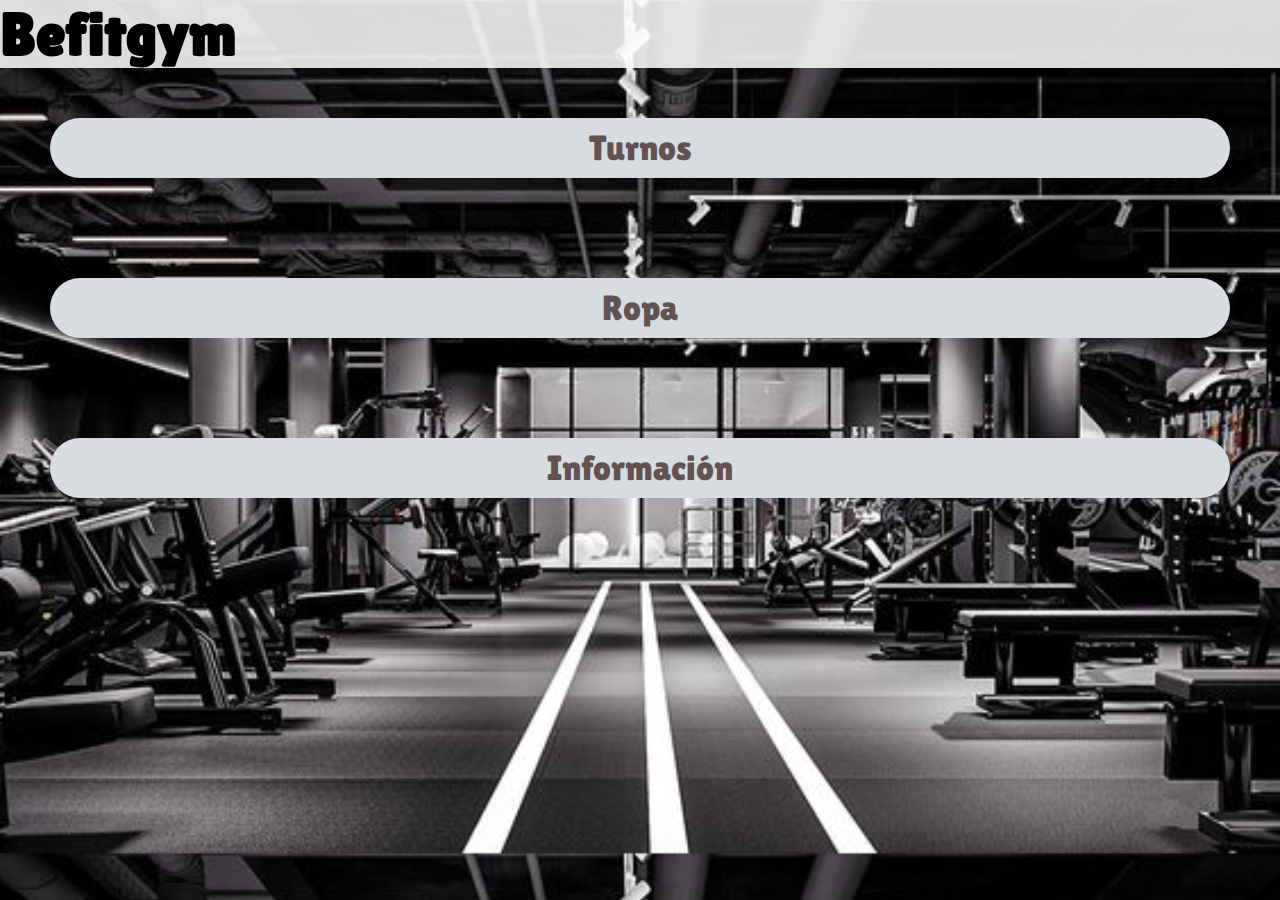
<file: index.html>
<!DOCTYPE html>
<html>

<head>
  <meta name="viewport" content="width=device-width,user-scalable=si, initial-scale=1" />
  <link type="text/css" href="style.css" rel="stylesheet">
  <meta charset="utf-8">
  <script src="funciones.js"></script>
</head>

<body class="Principal">
  <header>
    <h1 class="Titulo">Befitgym</h1>
  </header>
  <div class="botonera">
    <a href="turnos.html">Turnos</a>
    <a href="ropa.html">Ropa</a>
    <a href="horario.html">Información</a>

  </div>
</body>

</html>
</file>
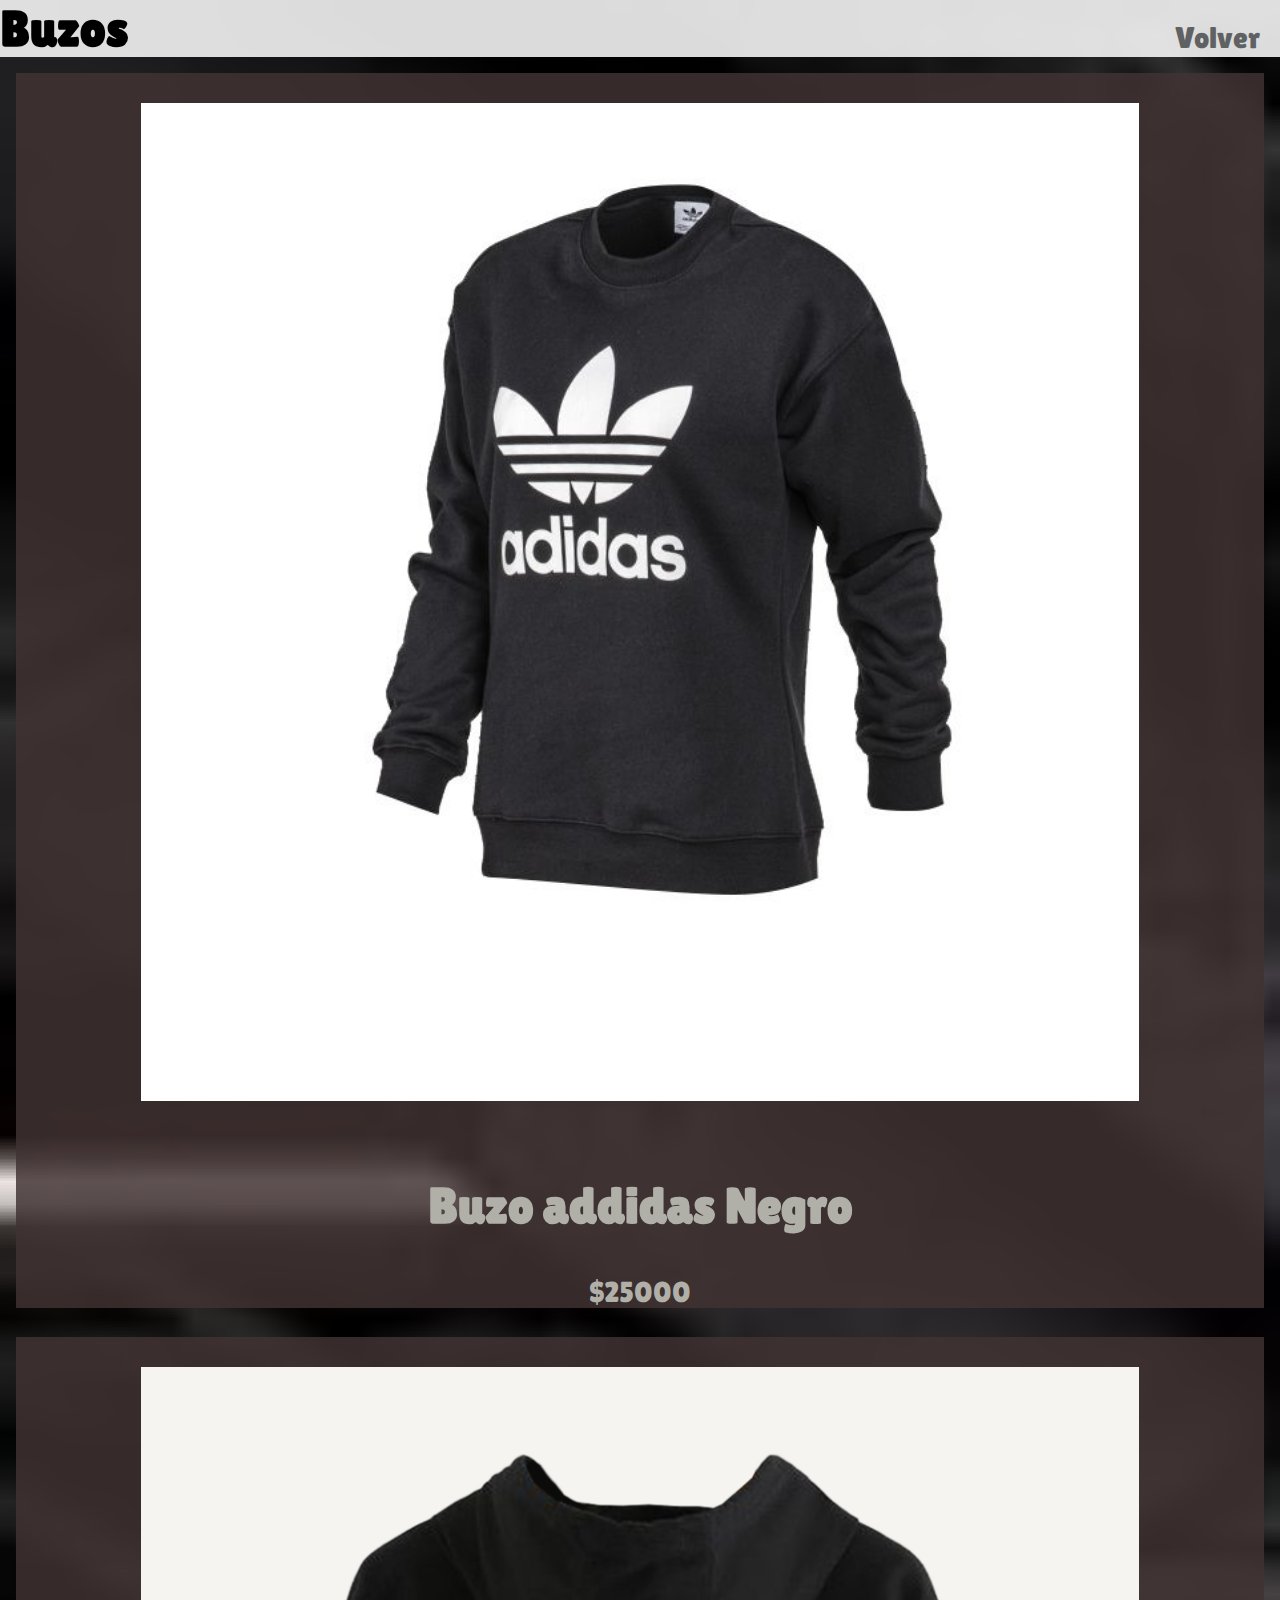
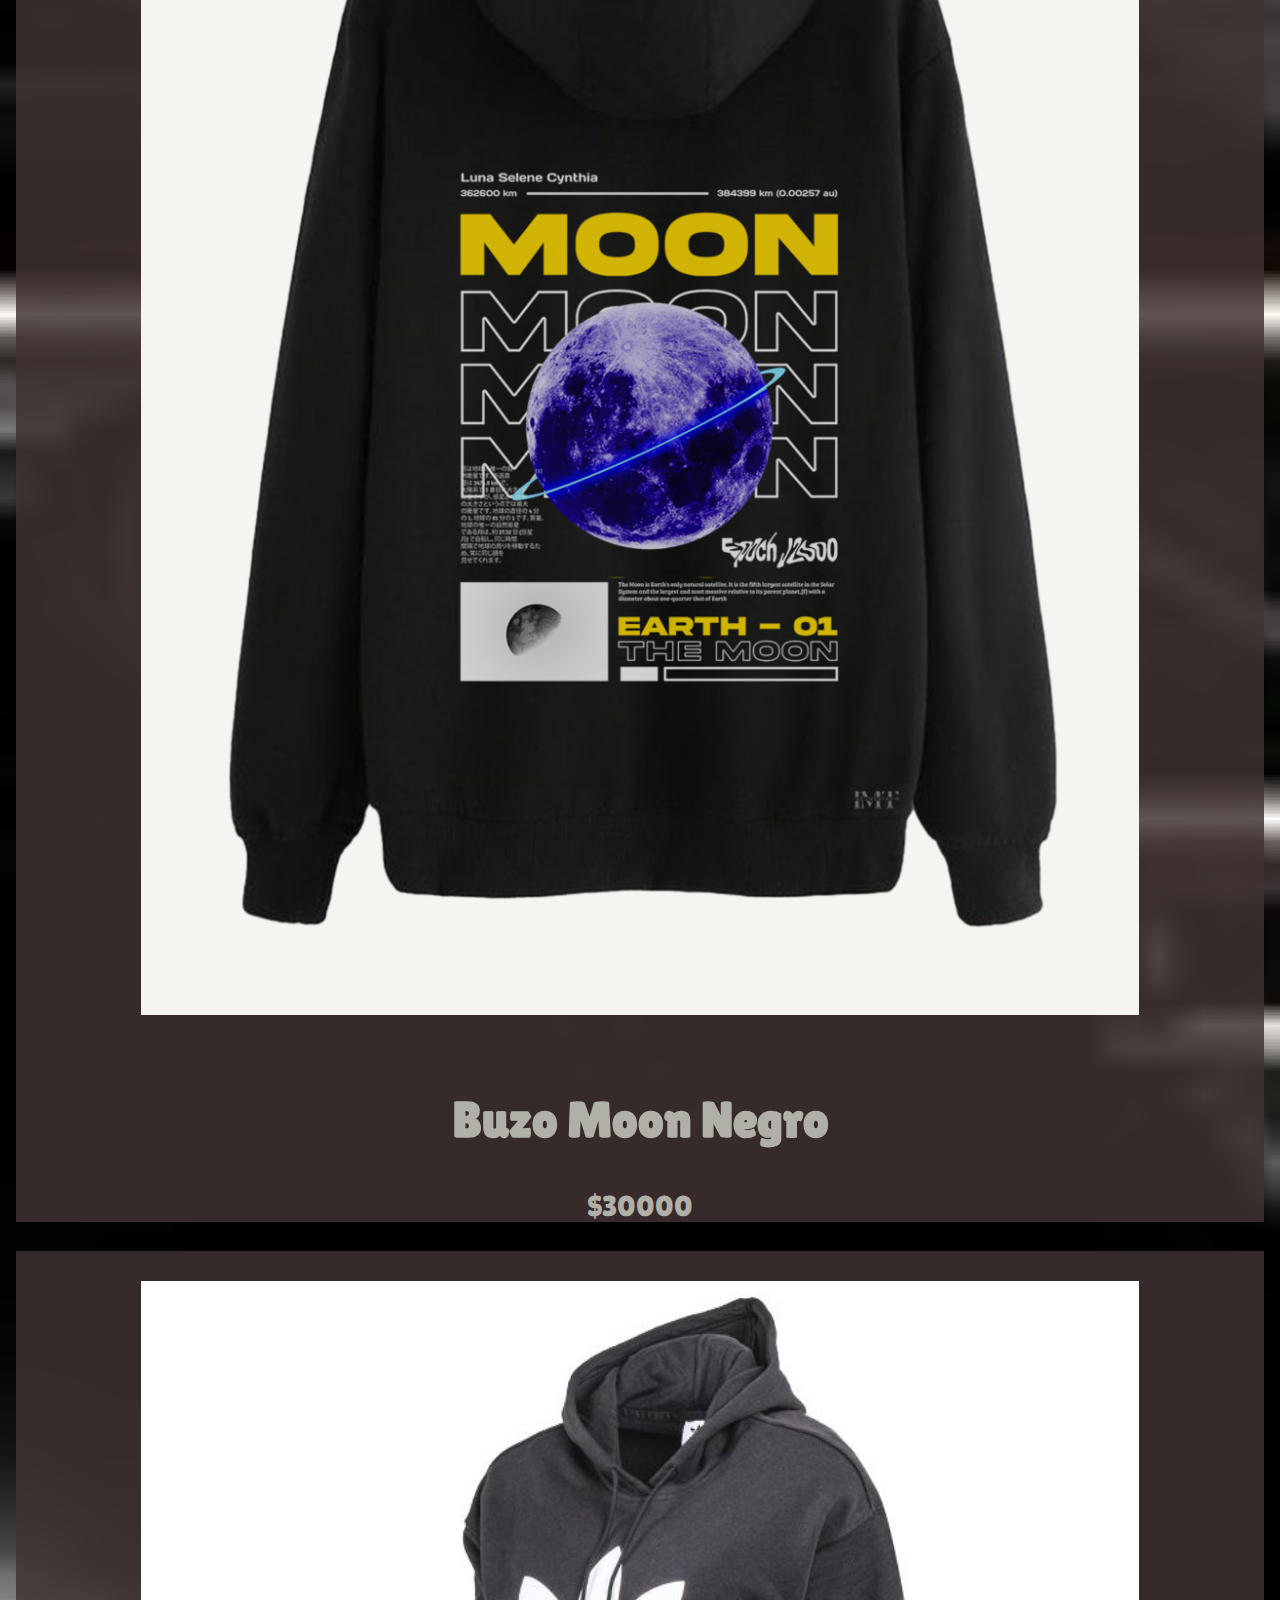
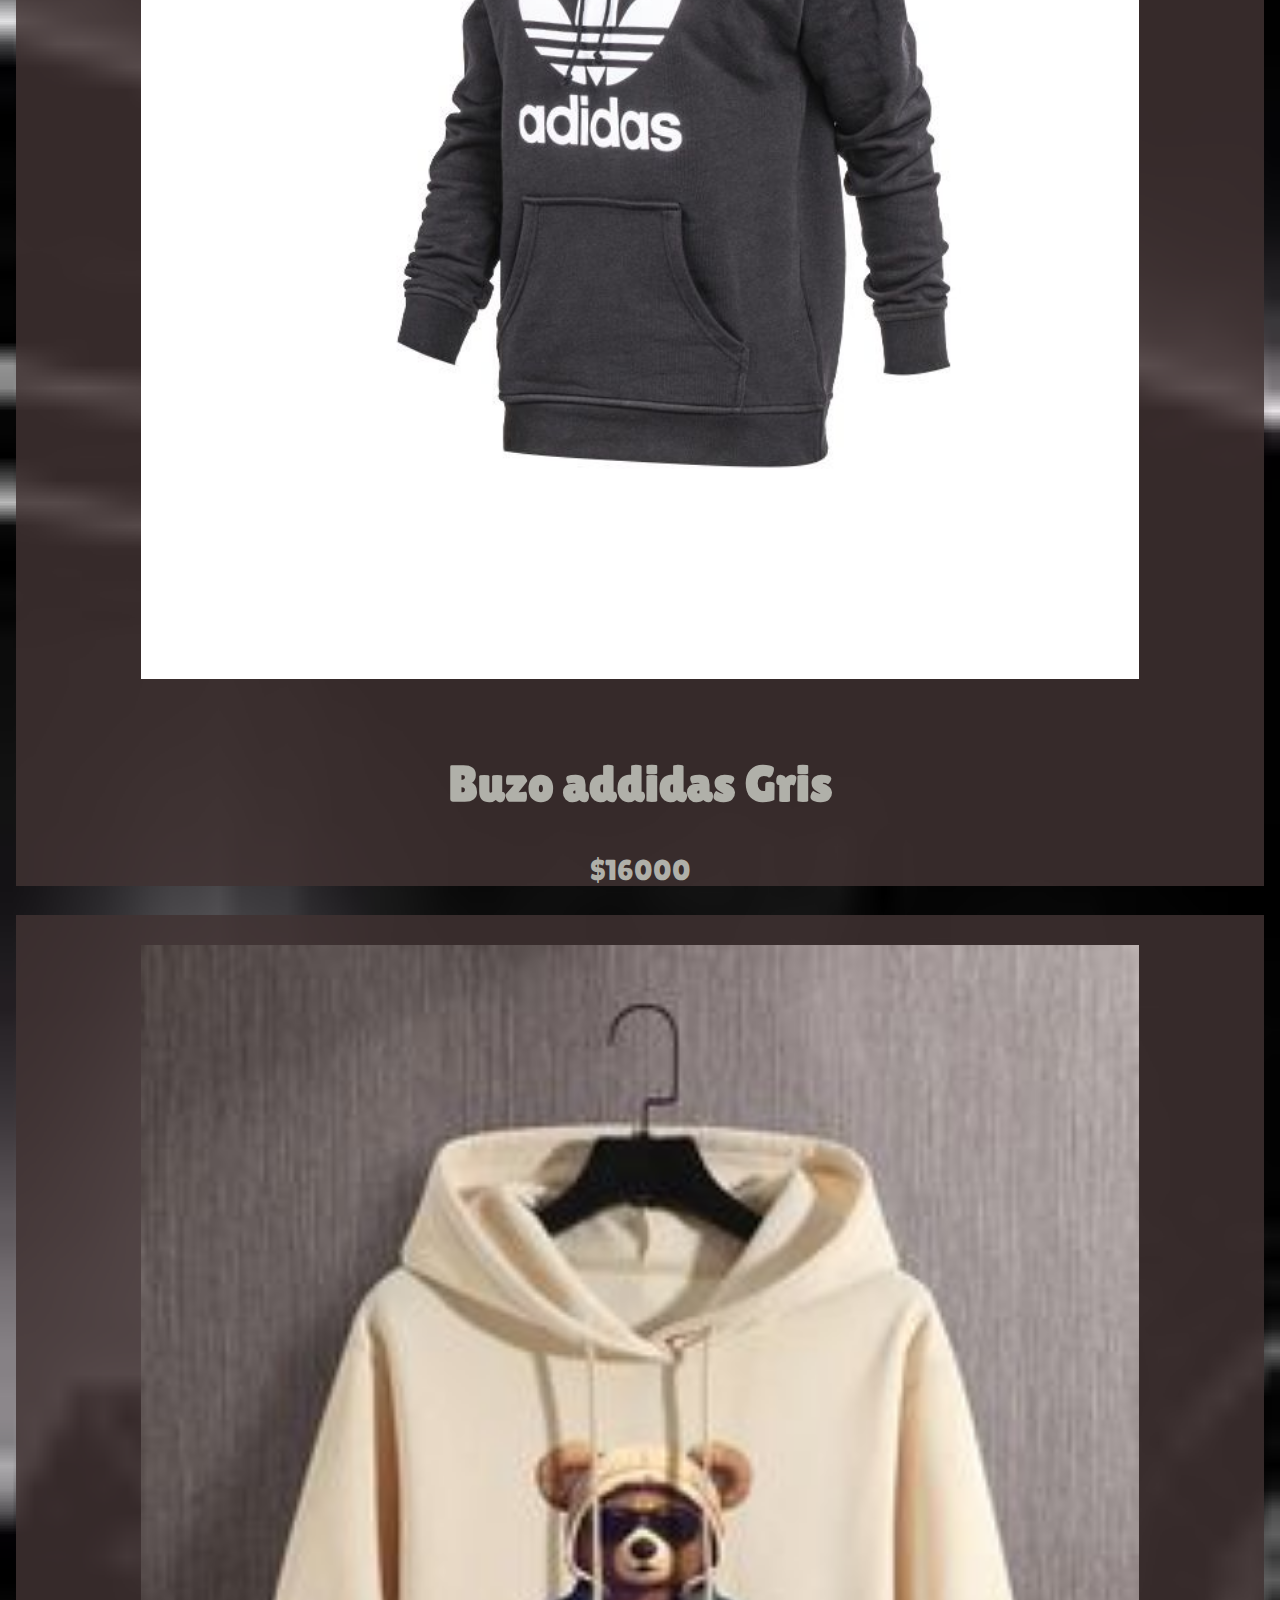
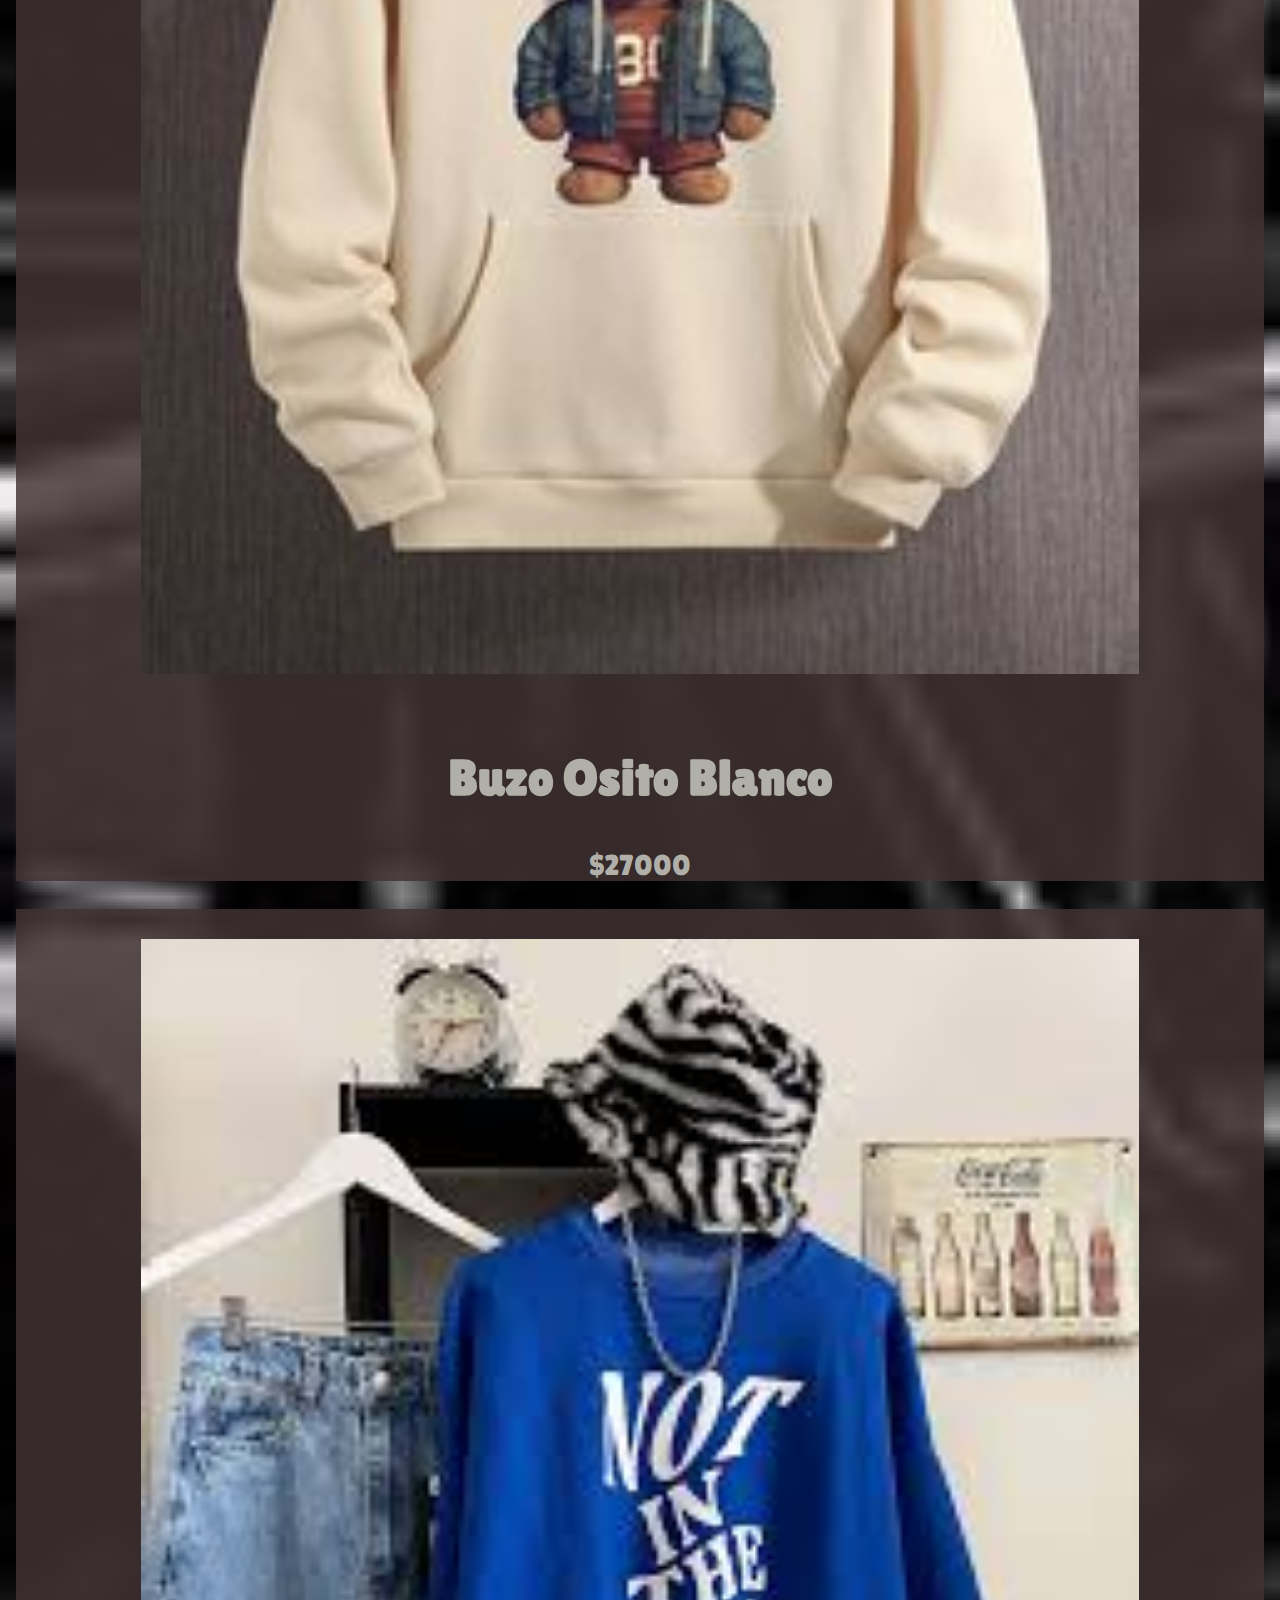
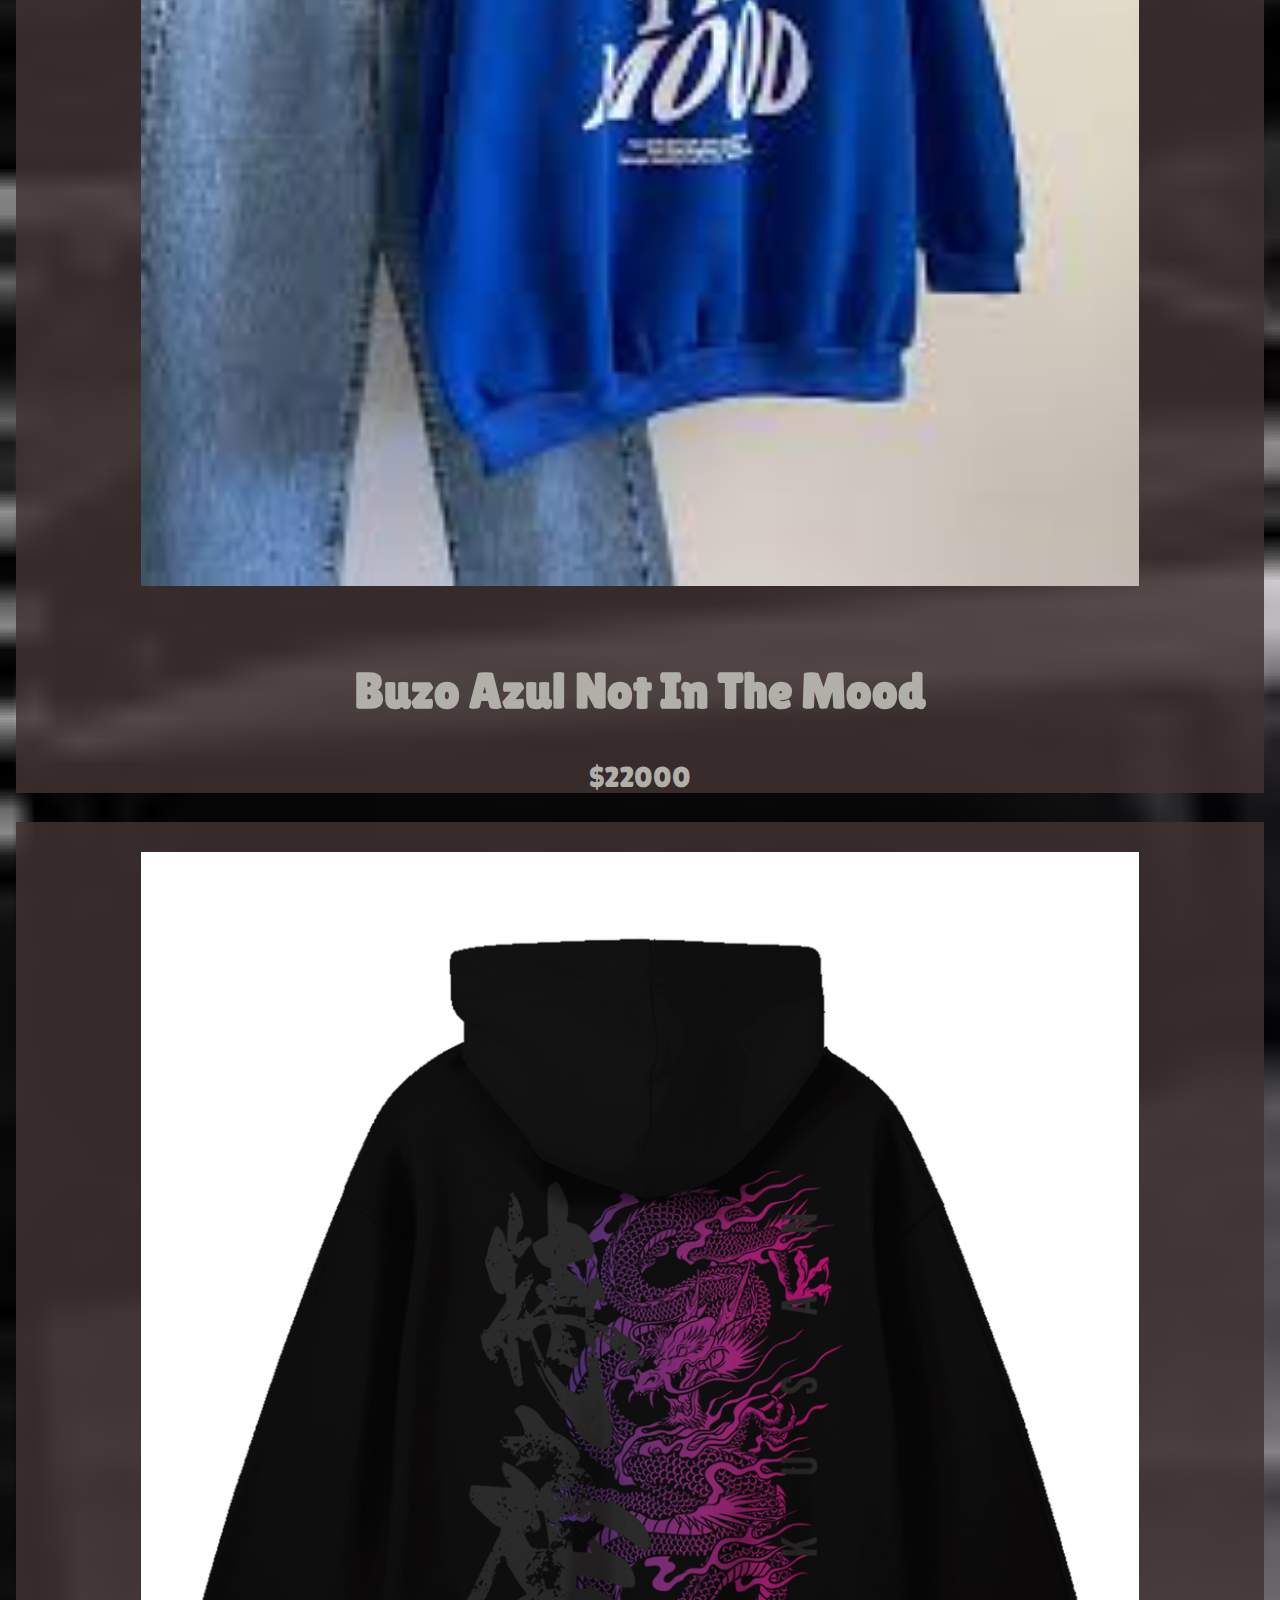
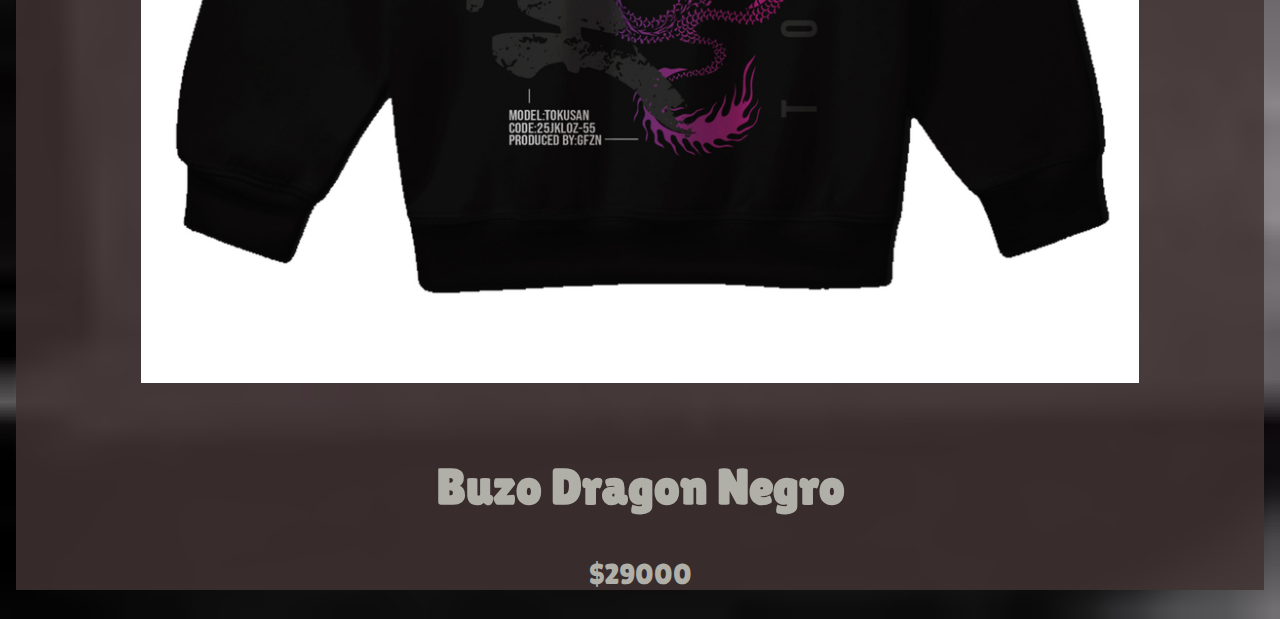
<file: buzos.html>
<!DOCTYPE html>
<html>

<head>
    <meta name="viewport" content="width=device-width,user-scalable=si, initial-scale=1" />
    <link type="text/css" href="style.css" rel="stylesheet">
    <meta charset="utf-8">
    <script src="funciones.js"></script>
</head>

<body>
    <header>
        <h1>Buzos</h1>
        <a href="ropa.html">Volver</a>
    </header>
    <div class="Buzos">
        <div>
            <img src="imagenes/buzoaddidas.jpg">
            <h2>Buzo addidas Negro</h2>
            <p>$25000</p>
        </div>
        <div>
            <img src="imagenes/buzoluna.jpg">
            <h2>Buzo Moon Negro</h2>
            <p>$30000</p>
        </div>
        <div>
            <img src="imagenes/buzogris1.jpg">
            <h2>Buzo addidas Gris</h2>
            <p>$16000</p>
        </div>
        <div>
            <img src="imagenes/buzoblanco1.jpg">
            <h2>Buzo Osito Blanco</h2>
            <p>$27000</p>
        </div>
        <div>
            <img src="imagenes/buzoazul2.jpg">
            <h2>Buzo Azul Not In The Mood</h2>
            <p>$22000</p>
        </div>
        <div>
            <img src="imagenes/Buzodragon.jpg">
            <h2>Buzo Dragon Negro</h2>
            <p>$29000</p>
        </div>
    </div>

</body>

</html>
</file>
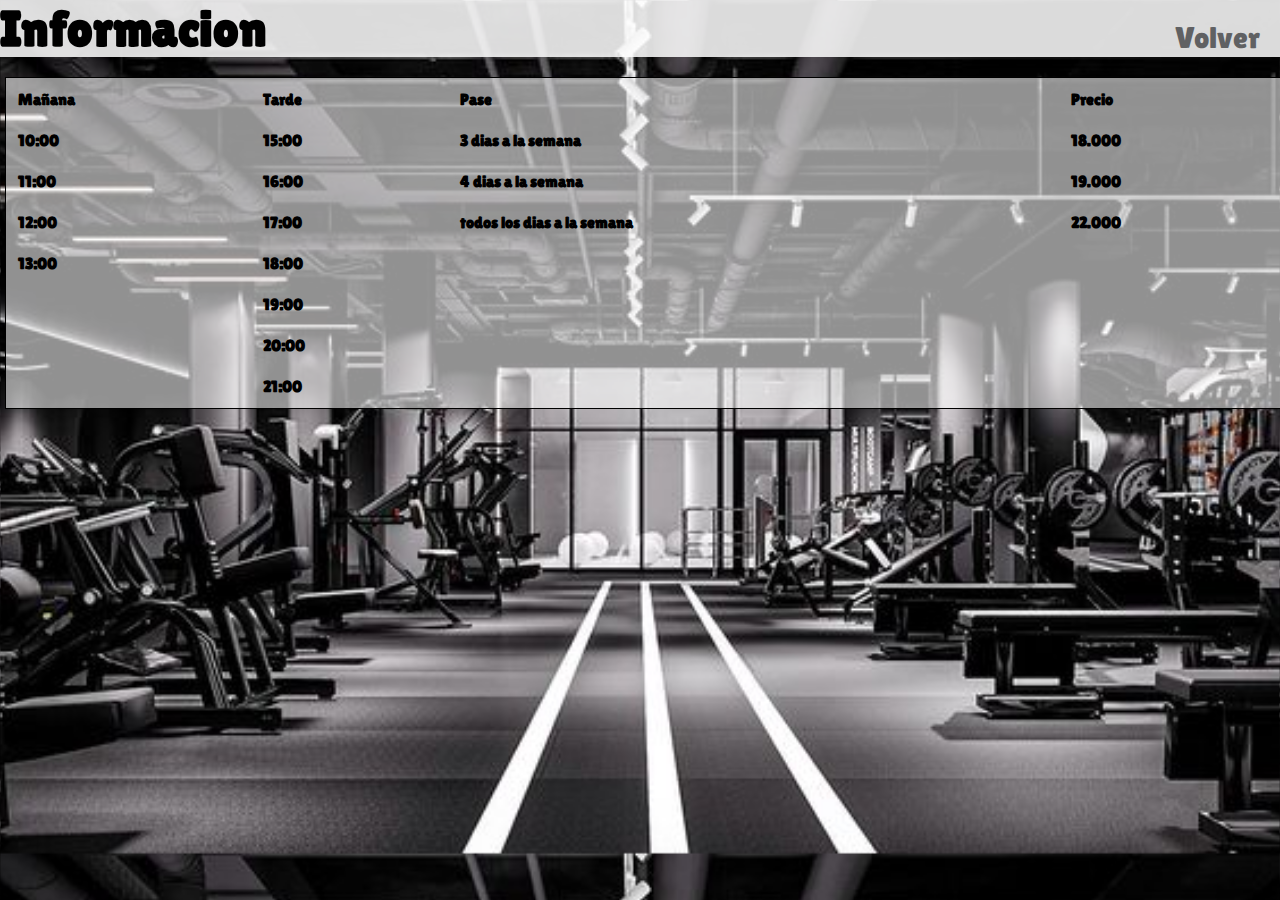
<file: horario.html>
<!DOCTYPE html>
<html>

<head>
    <meta name="viewport" content="width=device-width,user-scalable=si, initial-scale=1" />
    <link type="text/css" href="style.css" rel="stylesheet">
    <meta charset="utf-8">
    <script src="funciones.js"></script>
</head>

<body>
    <header>
        <h1>Informacion</h1>
        <a href="index.html">Volver</a>
    </header>
    <table>
        <tr>
            <th> Mañana</th>
            <th> Tarde</th>
            <th> Pase</th>
            <th> Precio</th>
        </tr>
        <tr>
            <th>10:00</th>
            <th>15:00</th>
            <th>3 dias a la semana</th>
            <th>18.000</th>
        </tr>
        <tr>
            <th>11:00</th>
            <th>16:00</th>
            <th>4 dias a la semana</th>
            <th>19.000</th>
        </tr>
        <tr>
            <th>12:00</th>
            <th>17:00</th>
            <th>todos los dias a la semana</th>
            <th>22.000</th>
        </tr>
        <tr>
            <th>13:00</th>
            <th>18:00</th>
        </tr>
        <tr>
            <th></th>
            <th>19:00</th>
        </tr>
        <tr>
            <th></th>
            <th>20:00</th>
        </tr>
        <tr>
            <th></th>
            <th>21:00</th>
        </tr>
    </table>
</body>

</html>
</file>
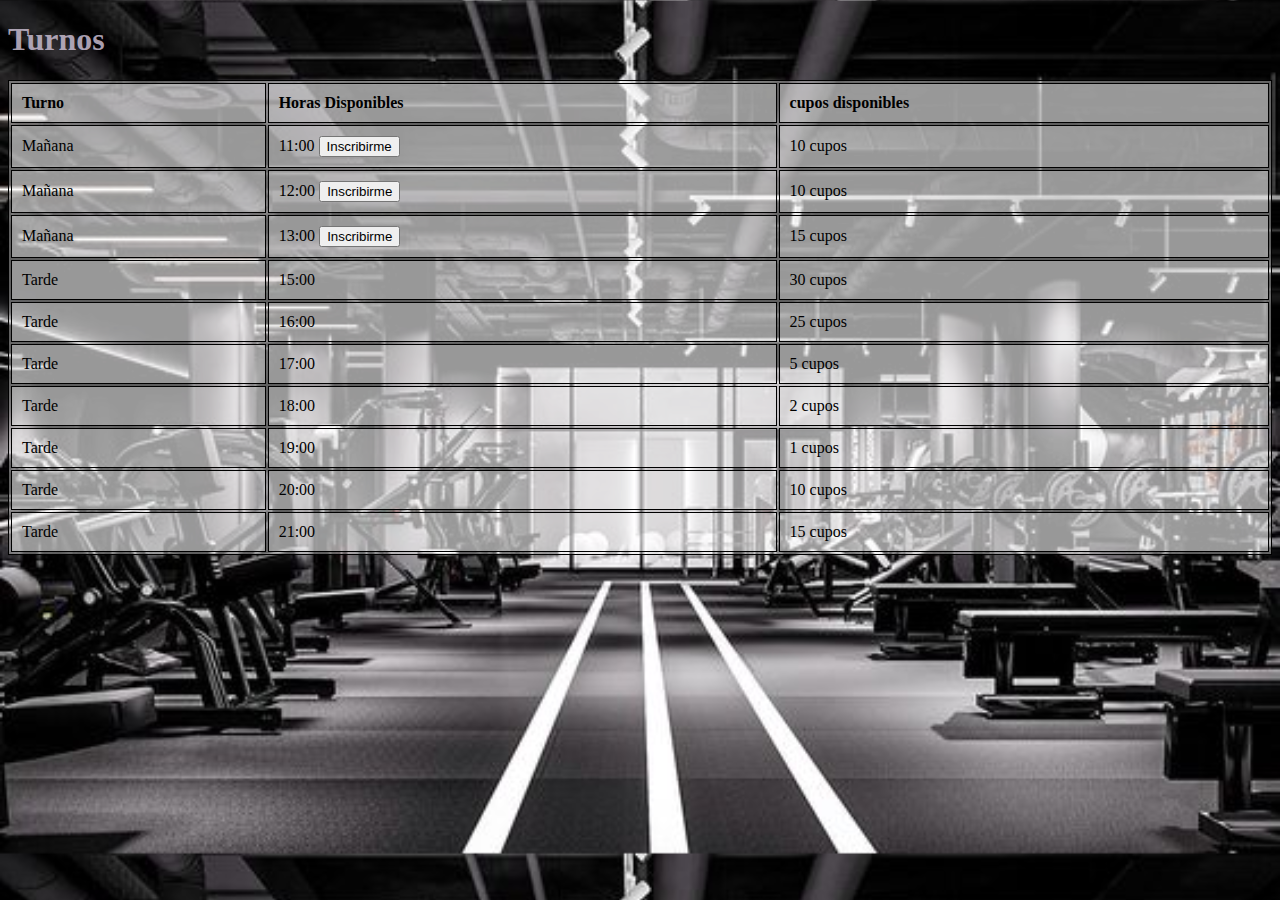
<file: indice.html>
<!DOCTYPE html>
<html>
 <head>
        <link type="text/css" href="estilo.css" rel="stylesheet"> 
    </head>
     <body>
        <h1>Turnos</h1>
        <table>
            <tr>
                <th>Turno</th>
                <th>Horas Disponibles</th>
                <th>cupos disponibles</th>
            </tr>
            <tr>
                  <td>Mañana</td>
                  <td>11:00
                    <button> Inscribirme </button>
                  </td> 
                  <td><span id="h11">10</span> cupos</td>
            </tr>
            <tr>
                  <td>Mañana</td>
                  <td>12:00
                    <button> Inscribirme </botton>
                  </td>
                  <td><span id="h12">10</span> cupos</td>
            </tr>
                <td>Mañana</td>
                <td>13:00
                    <button> Inscribirme </button>
                </td>
                <td><span id="h13">15</span> cupos</td>
            </tr>
            <tr>
                <td>Tarde</td>
                <td>15:00</td>
                <td>30 cupos</td>
            </tr>
            <tr>
                <td>Tarde</td>
                <td>16:00</td>
                <td>25 cupos</td>
            </tr>
            <tr>
                <td>Tarde</td>
                <td>17:00</td>
                <td>5 cupos</td>
            </tr>
            <tr>
                <td>Tarde</td>
                <td>18:00</td>
                <td>2 cupos</td>
            </tr>
            <tr>
                <td>Tarde</td>
                <td>19:00</td>
                <td>1 cupos</td>
            </tr>
            <tr>
                <td>Tarde</td>
                <td>20:00</td>
                <td>10 cupos</td>
            </tr>
            <tr>
                <td>Tarde</td>
                <td>21:00</td>
                <td>15 cupos</td>
            </tr>      
        </table>
    </body>   
 </html>
</file>
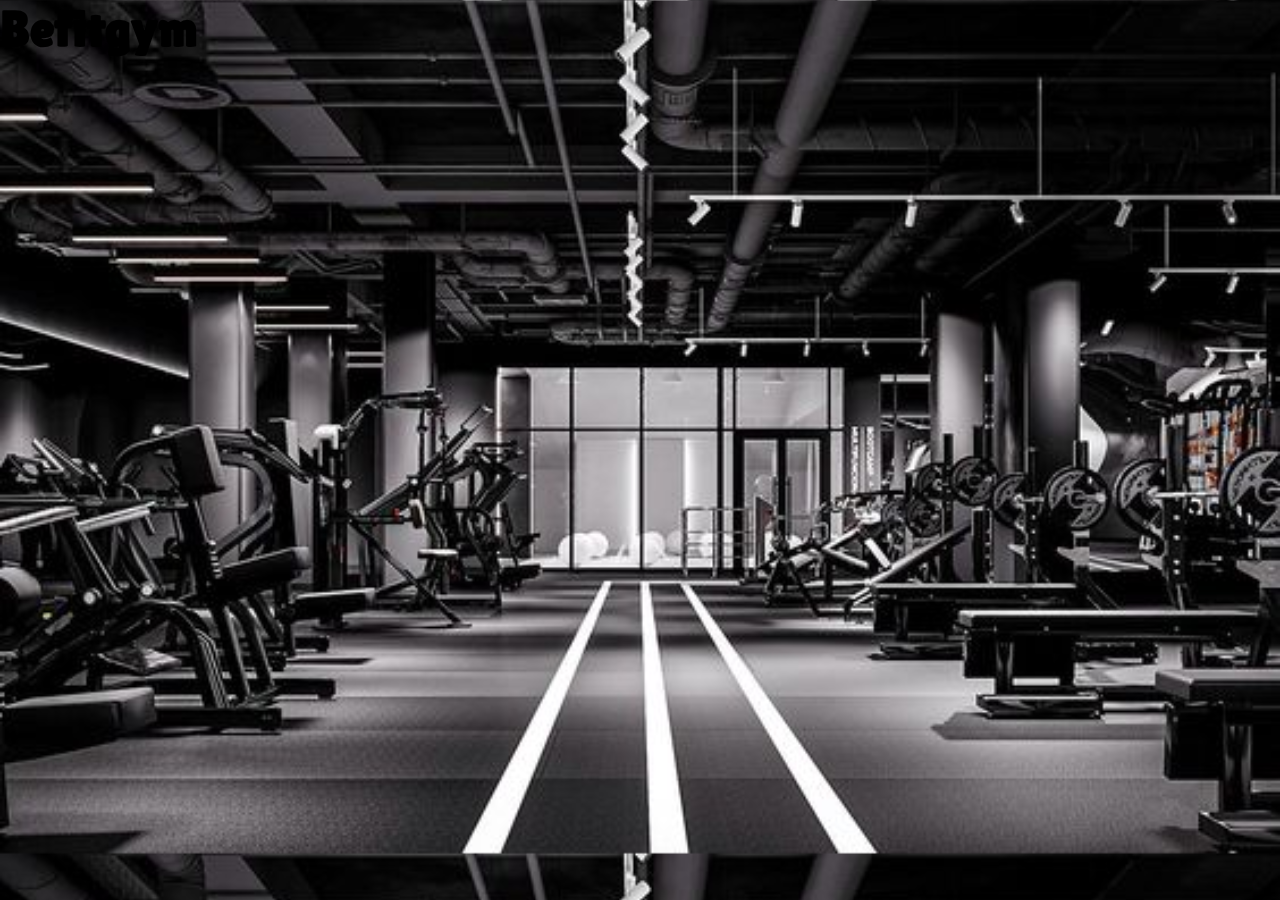
<file: paginaprincipal.html>
<!DOCTYPE html>
<html>

<head>
    <meta name="viewport" content="width=device-width,user-scalable=si, initial-scale=1" />
    <link type="text/css" href="style.css" rel="stylesheet">
    <meta charset="utf-8">
    <script src="funciones.js"></script>
</head>

<body>
    <h1>Befitgym</h1>

</body>

</html>
</file>
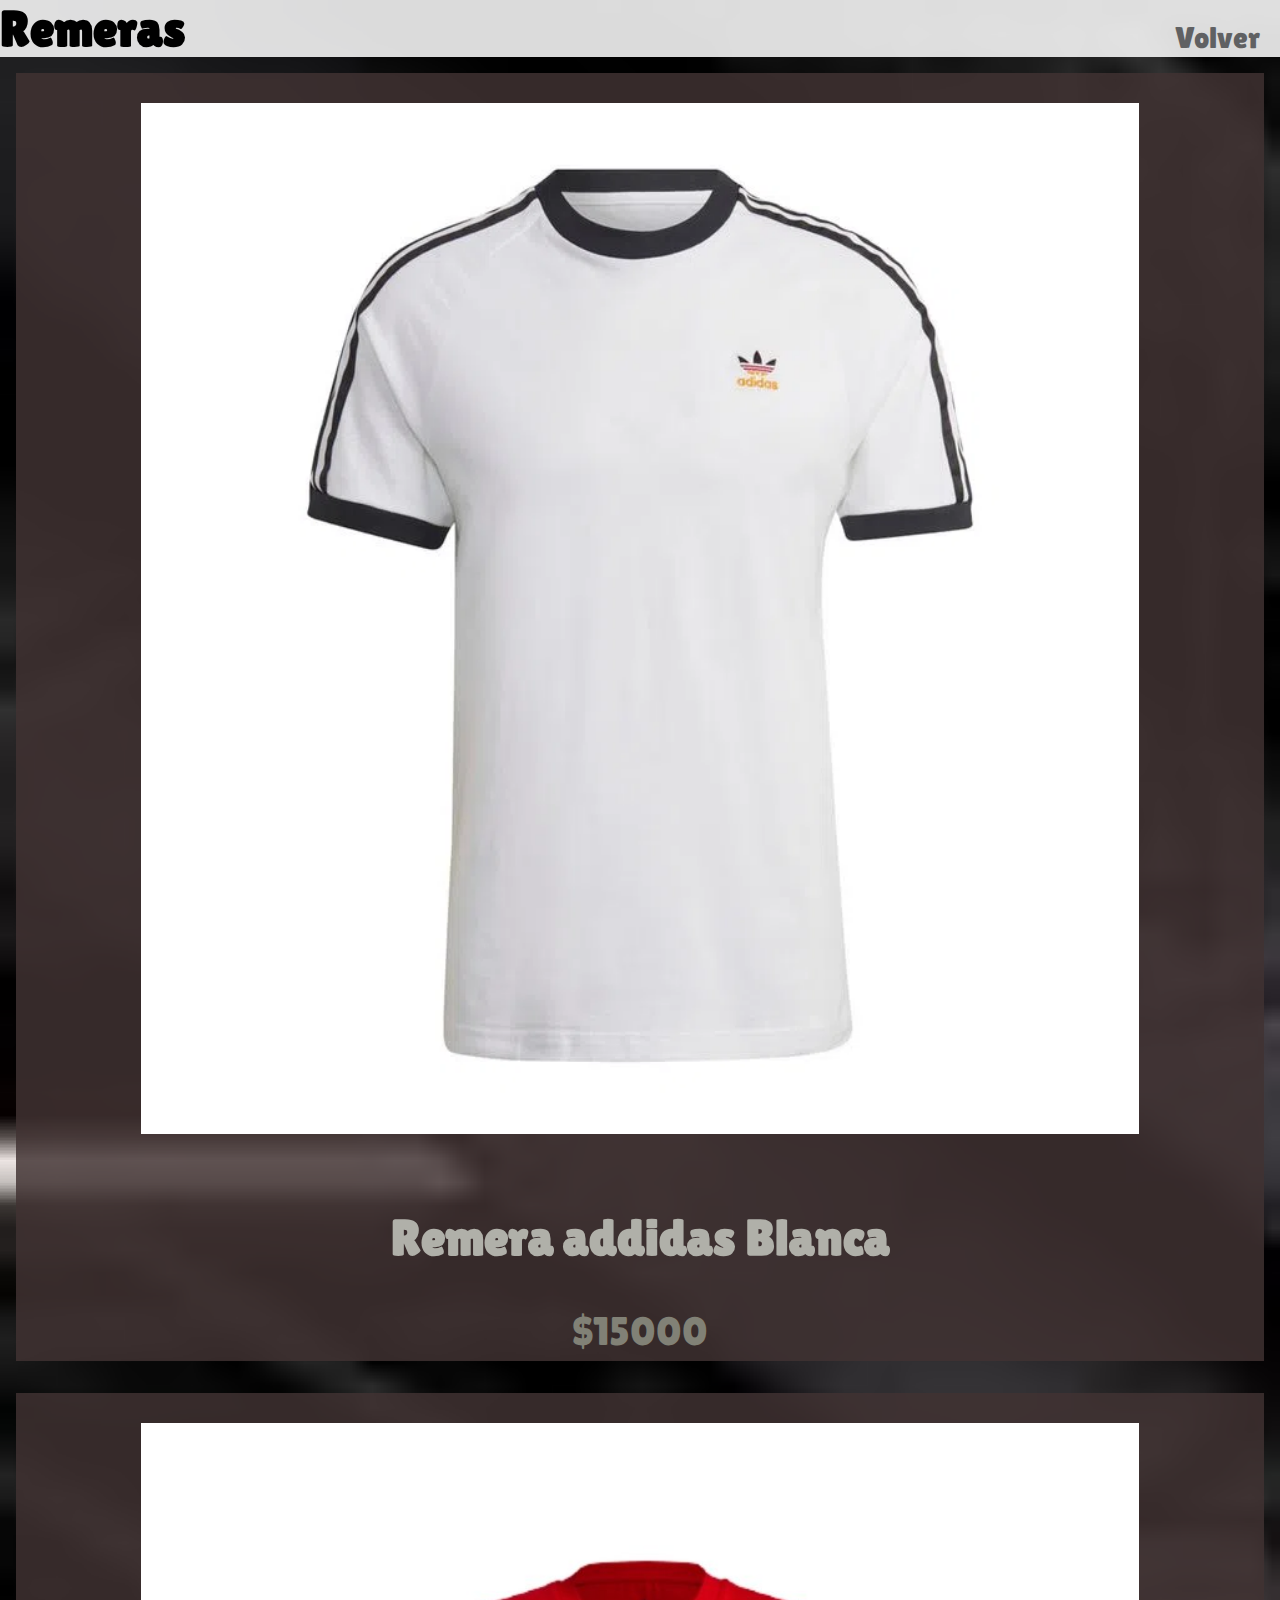
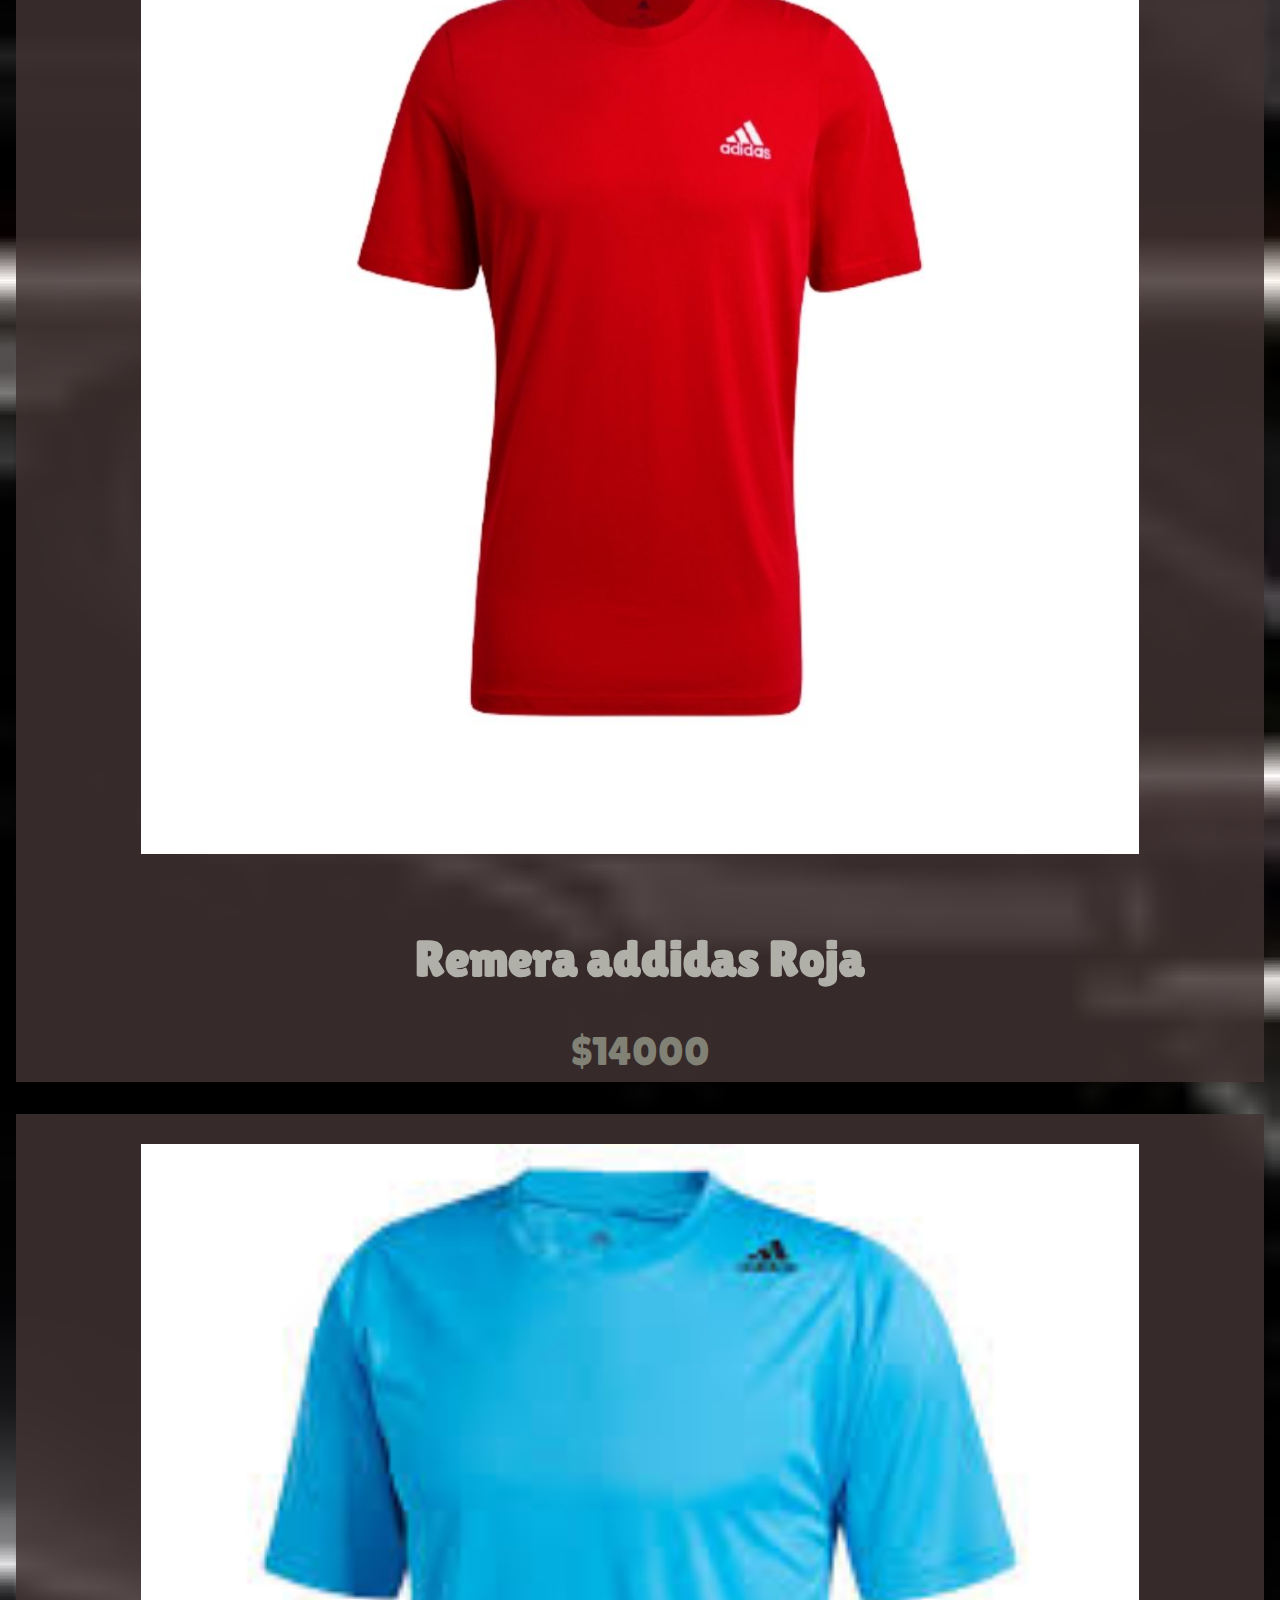
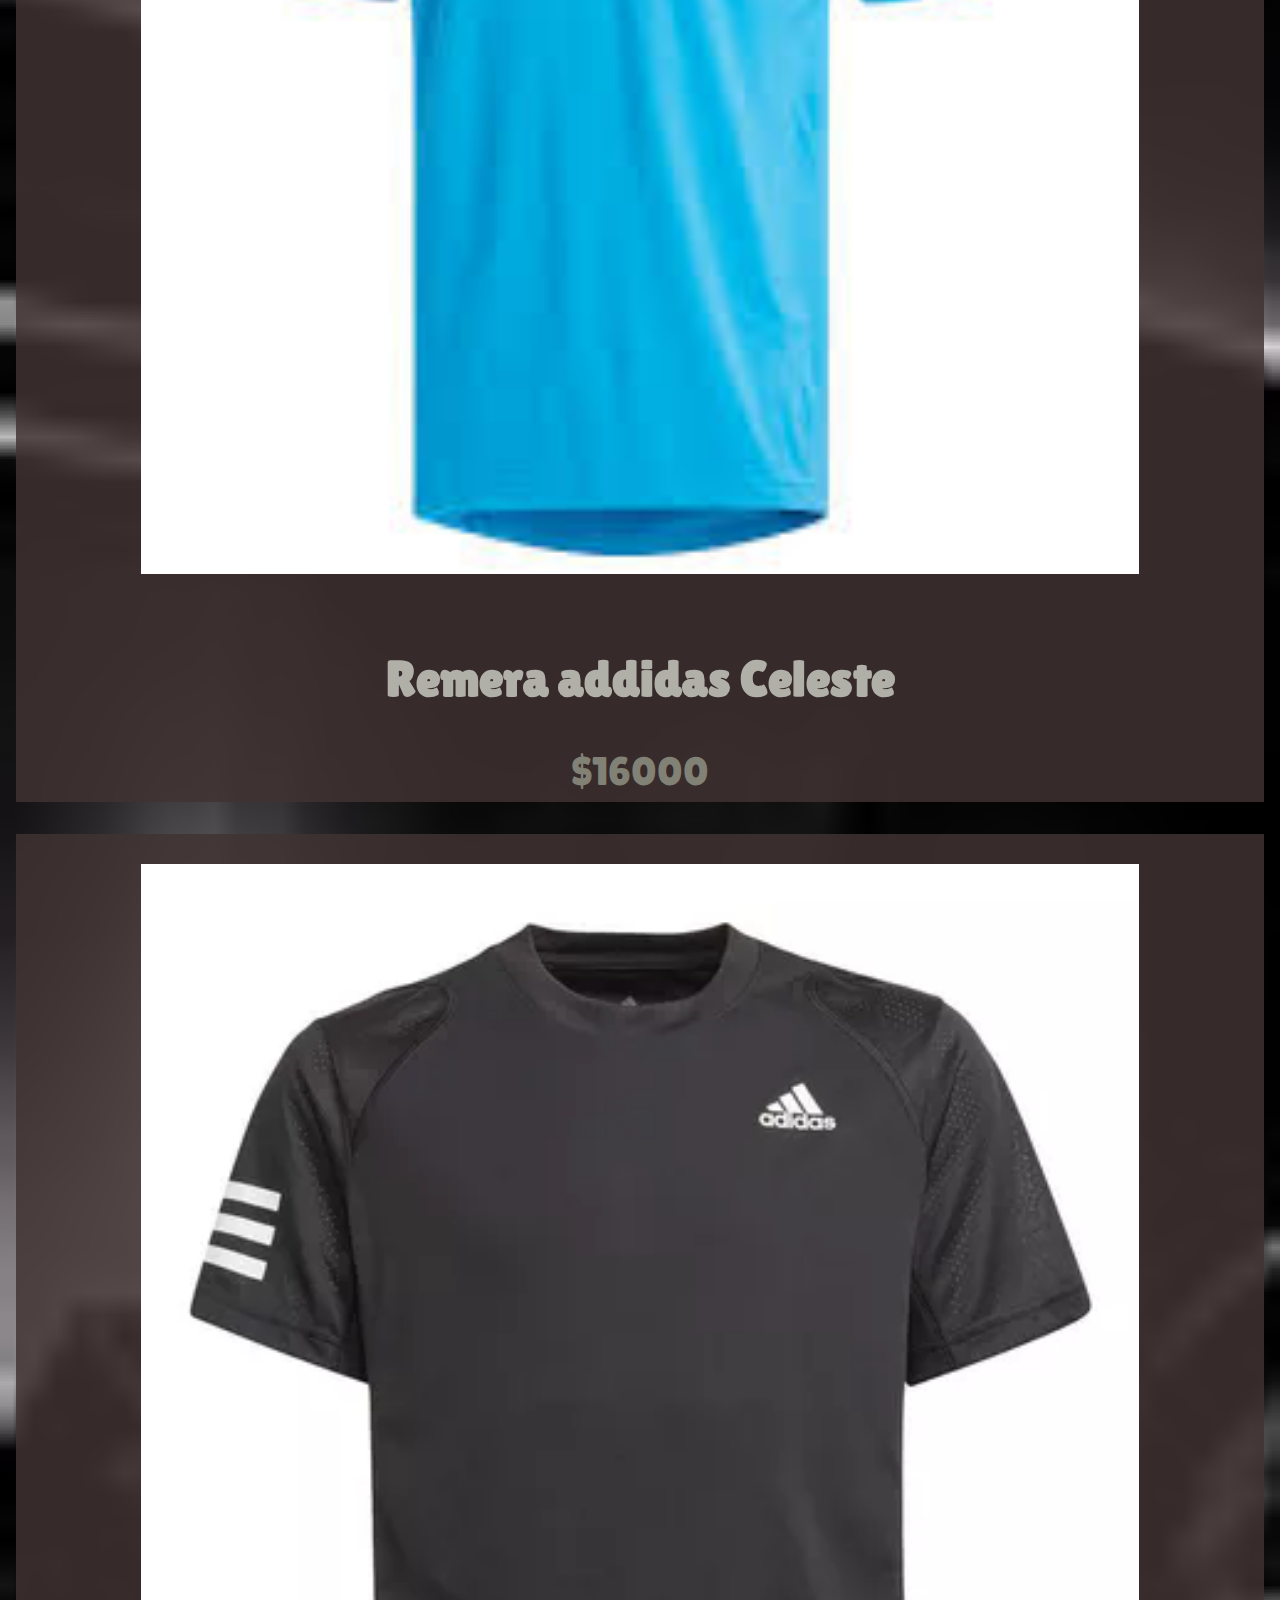
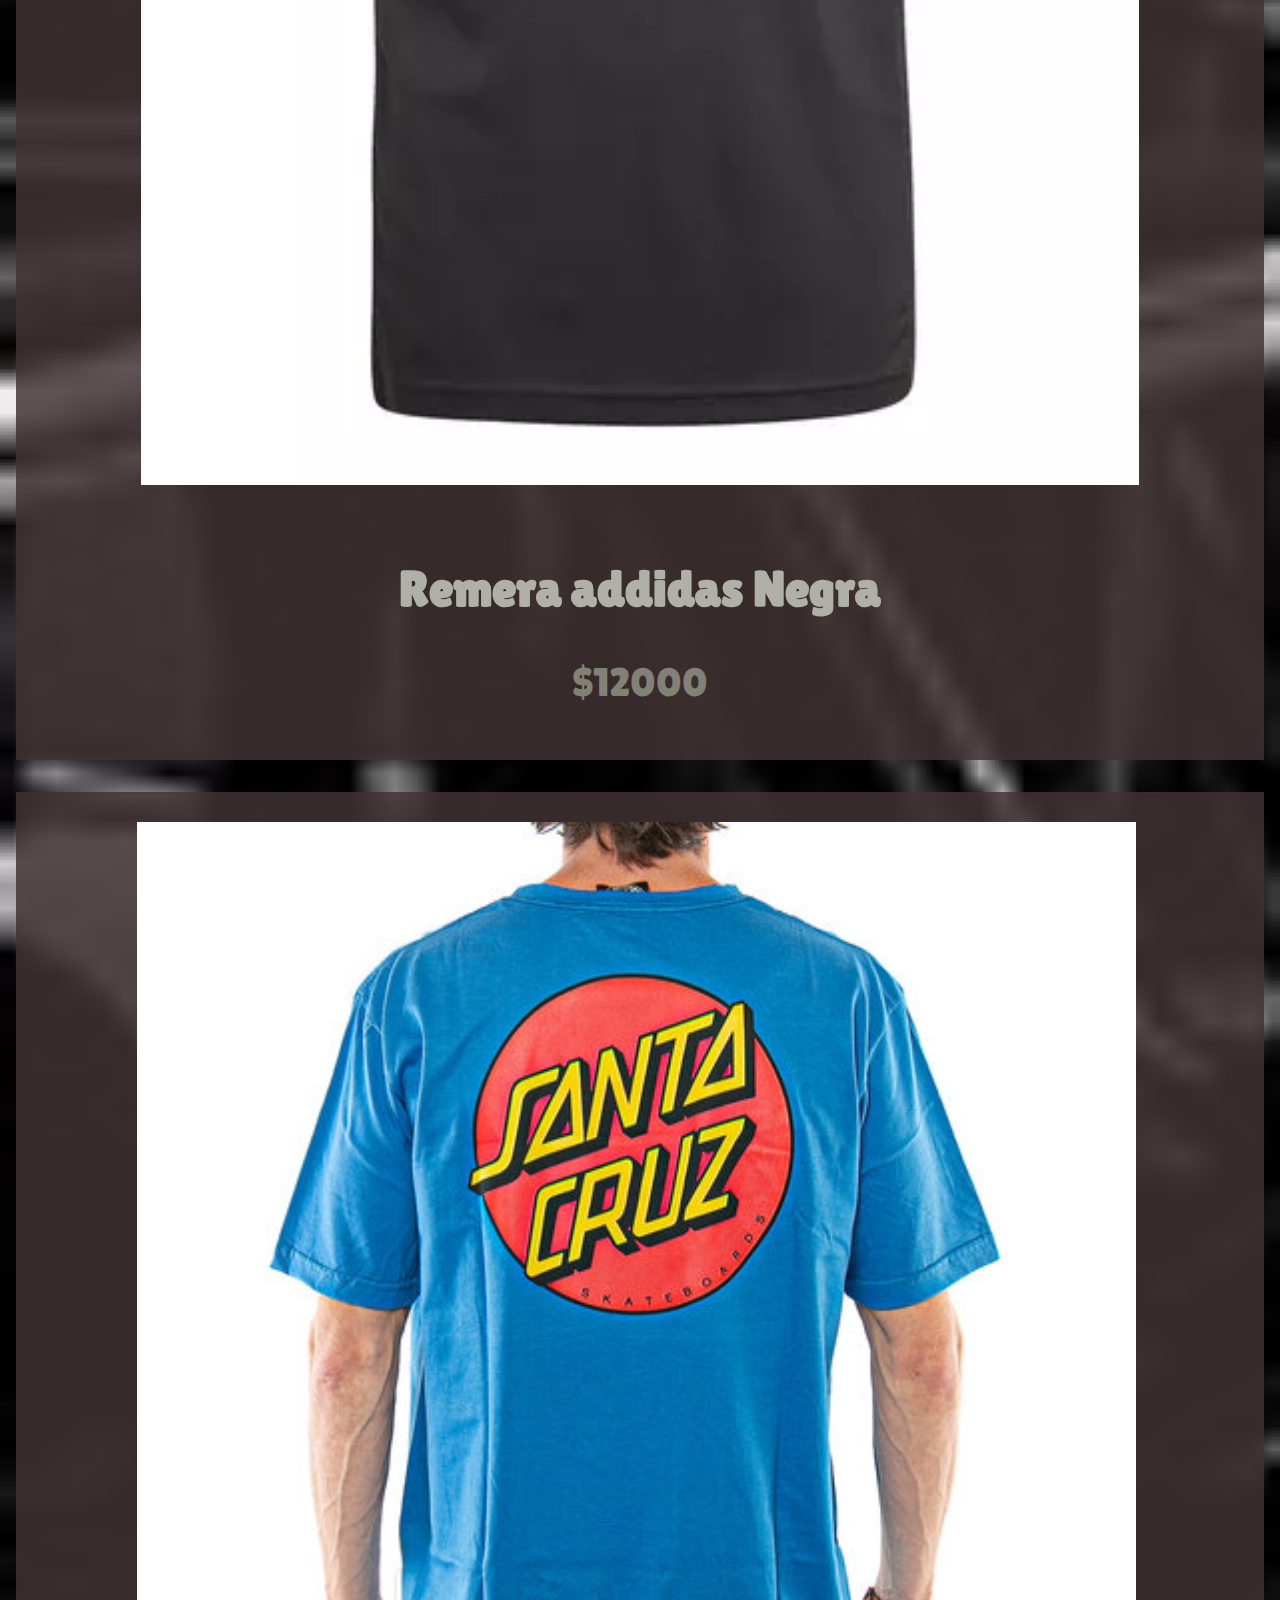
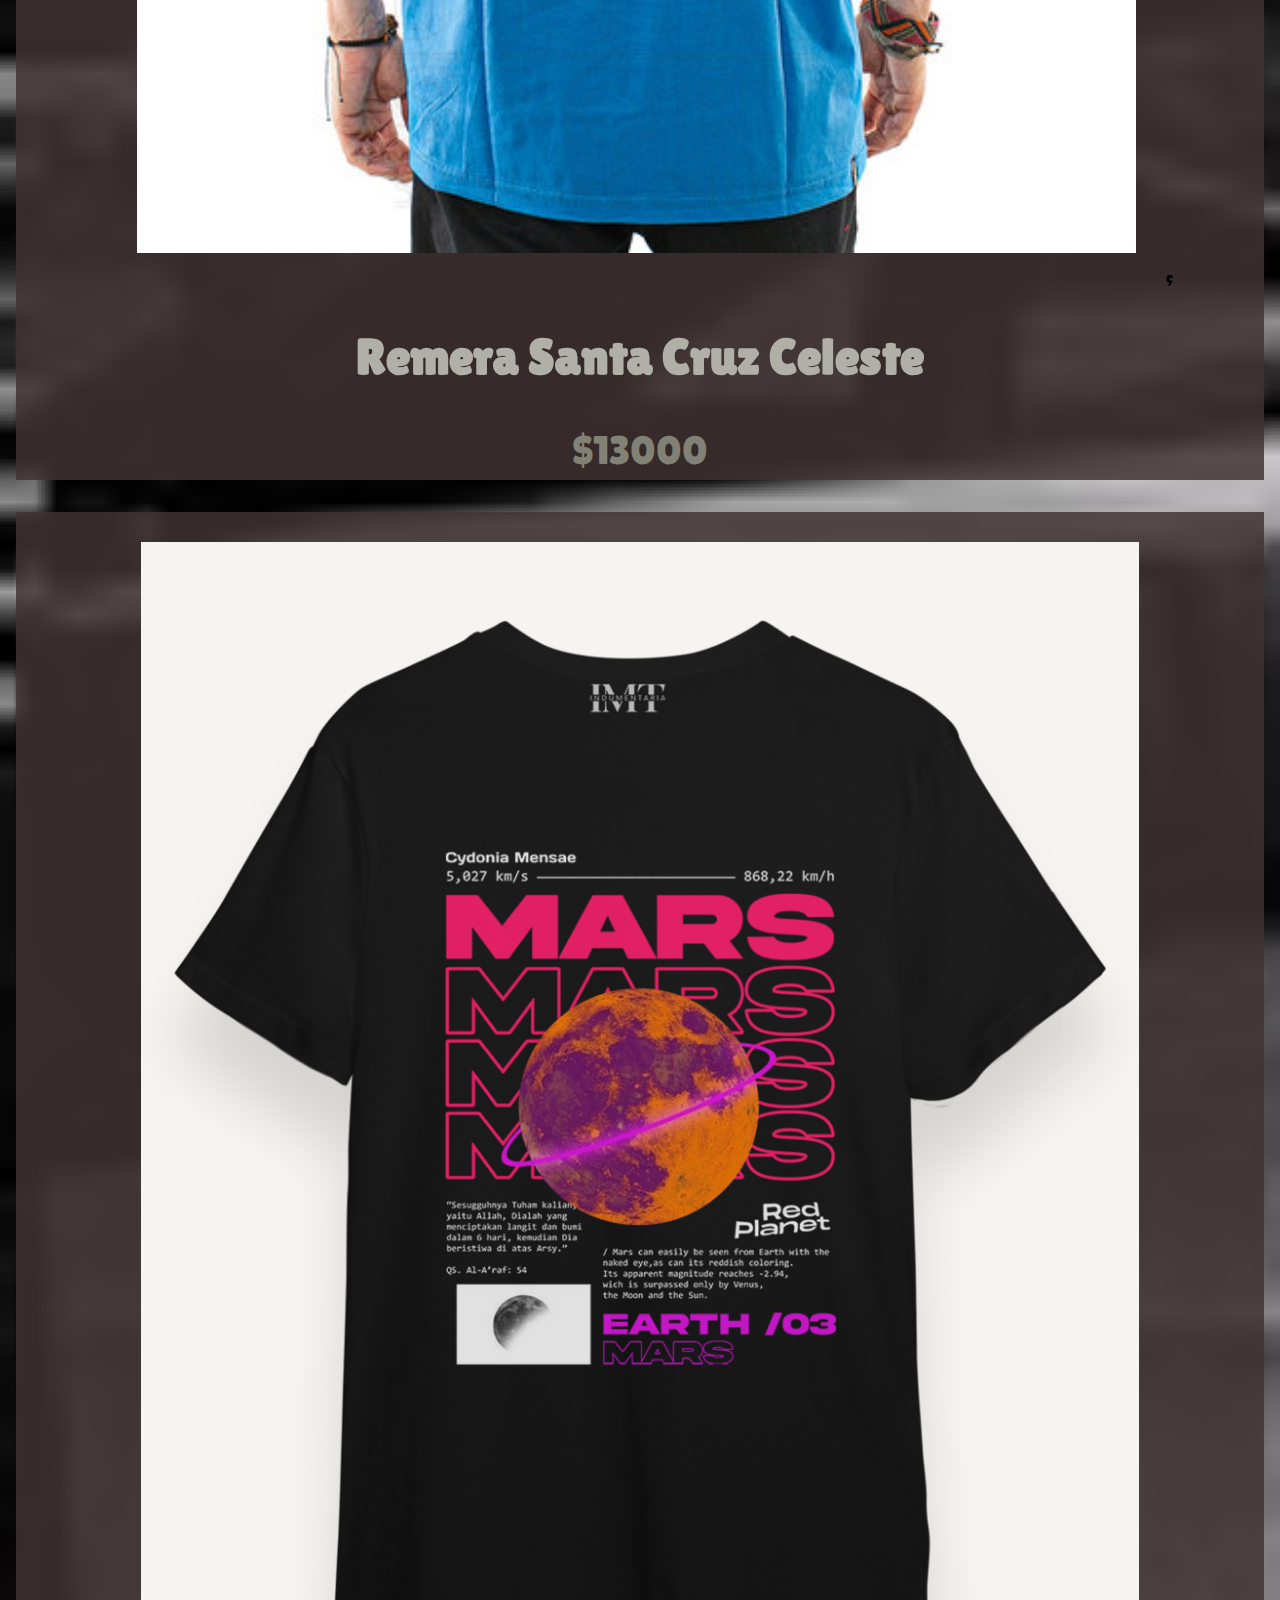
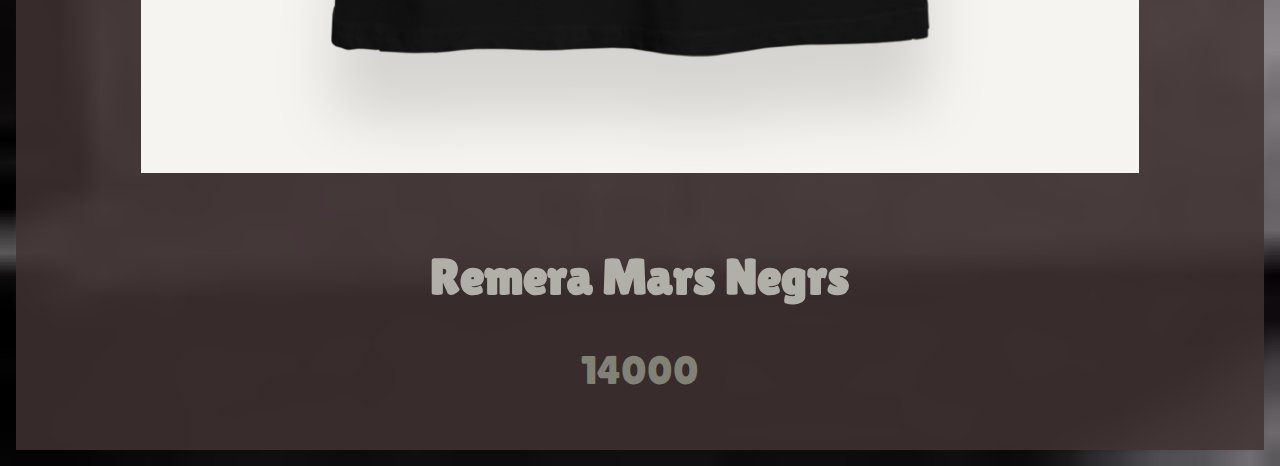
<file: remera.html>
<!DOCTYPE html>
<html>

<head>
    <meta name="viewport" content="width=device-width,user-scalable=si, initial-scale=1" />
    <link type="text/css" href="style.css" rel="stylesheet">
    <meta charset="utf-8">
    <script src="funciones.js"></script>
</head>

<body>
    <header>
        <h1>Remeras</h1>
        <a href="ropa.html">Volver</a>
    </header>
    <div class="remera">
        <div>
            <img src="imagenes/remeranegra.jpg">
            <h2>Remera addidas Blanca</h2>
            <p>$15000</p>
        </div>
        <div>
            <img src="imagenes/remeraroja.jpg">
            <h2>Remera addidas Roja</h2>
            <p>$14000</p>
        </div>
        <div>
            <img src="imagenes/remera.jpg">
            <h2>Remera addidas Celeste</h2>
            <p>$16000</p>
        </div>
        <div>
            <img src="imagenes/remerablanca.jpg">
            <h2>Remera addidas Negra</h2>
            <p>$12000</p>
        </div>
        <div>
            <img src="imagenes/remerasantacruz.jpg">ç
            <h2>Remera Santa Cruz Celeste</h2>
            <p>$13000</p>
        </div>
        <div>
            <img src="imagenes/remeramars.jpg">
            <h2>Remera Mars Negrs</h2>
            <p>14000</p>
        </div>
    </div>


</body>

</html>
</file>
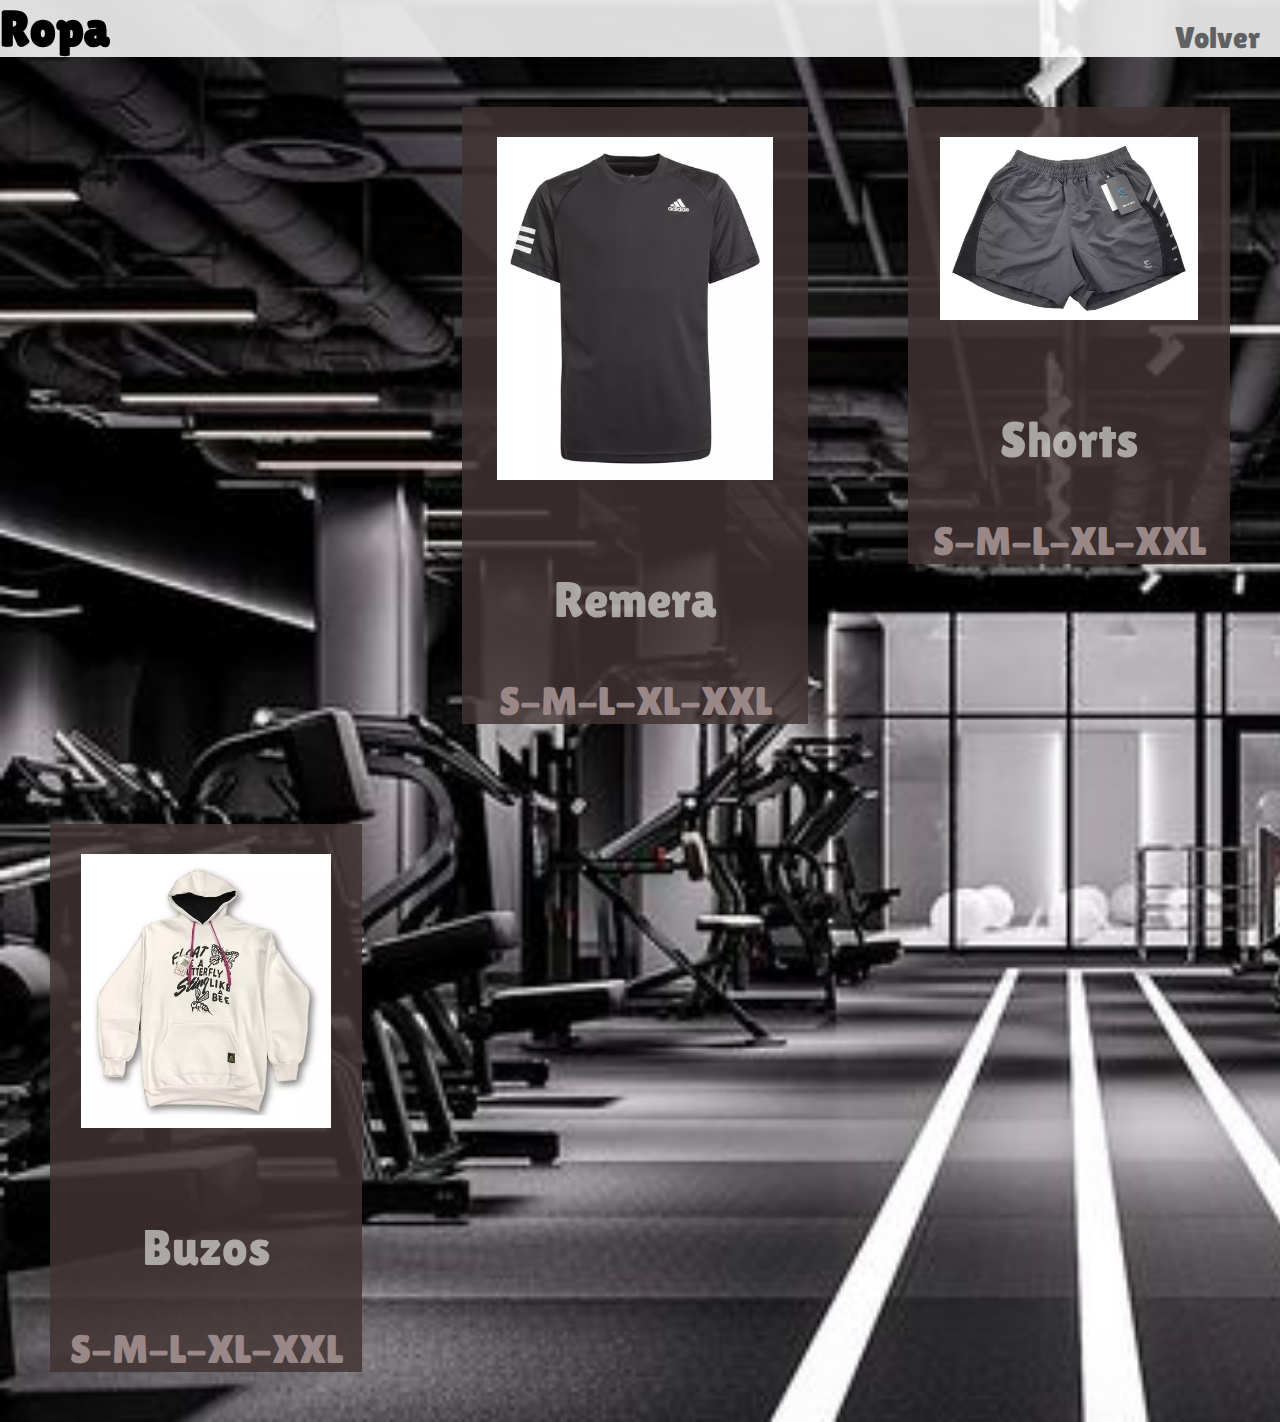
<file: ropa.html>
<!DOCTYPE html>
<html>

<head>
    <meta name="viewport" content="width=device-width,user-scalable=si, initial-scale=1" />
    <link type="text/css" href="style.css" rel="stylesheet">
    <meta charset="utf-8">
    <script src="funciones.js"></script>
</head>

<body>
    <header>
        <h1>Ropa</h1>
        <a href="index.html">Volver</as>
    </header>
    <div class="Tienda">
        <div class="ropa">
            <a href="remera.html">
                <div>
                    <img src="imagenes/remerablanca.jpg">
                    <p>Remera</p>
                    <p class="talles">S-M-L-XL-XXL</p>
                </div>
            </a>
        </div>
        <div class="ropa">
            <a href="short.html">
                <div>
                    <img src="imagenes/shortdeportivo.jpg">
                    <p>Shorts</p>
                    <p class="talles">S-M-L-XL-XXL</p>
                </div>
            </a>
        </div>
        <div class="ropa">
            <a href="buzos.html">
                <div>
                    <img src="imagenes/buzoblanco.jpg">
                    <p>Buzos</p>
                    <p class="talles">S-M-L-XL-XXL</p>
                </div>
            </a>
        </div>
    </div>

</body>

</html>
</file>
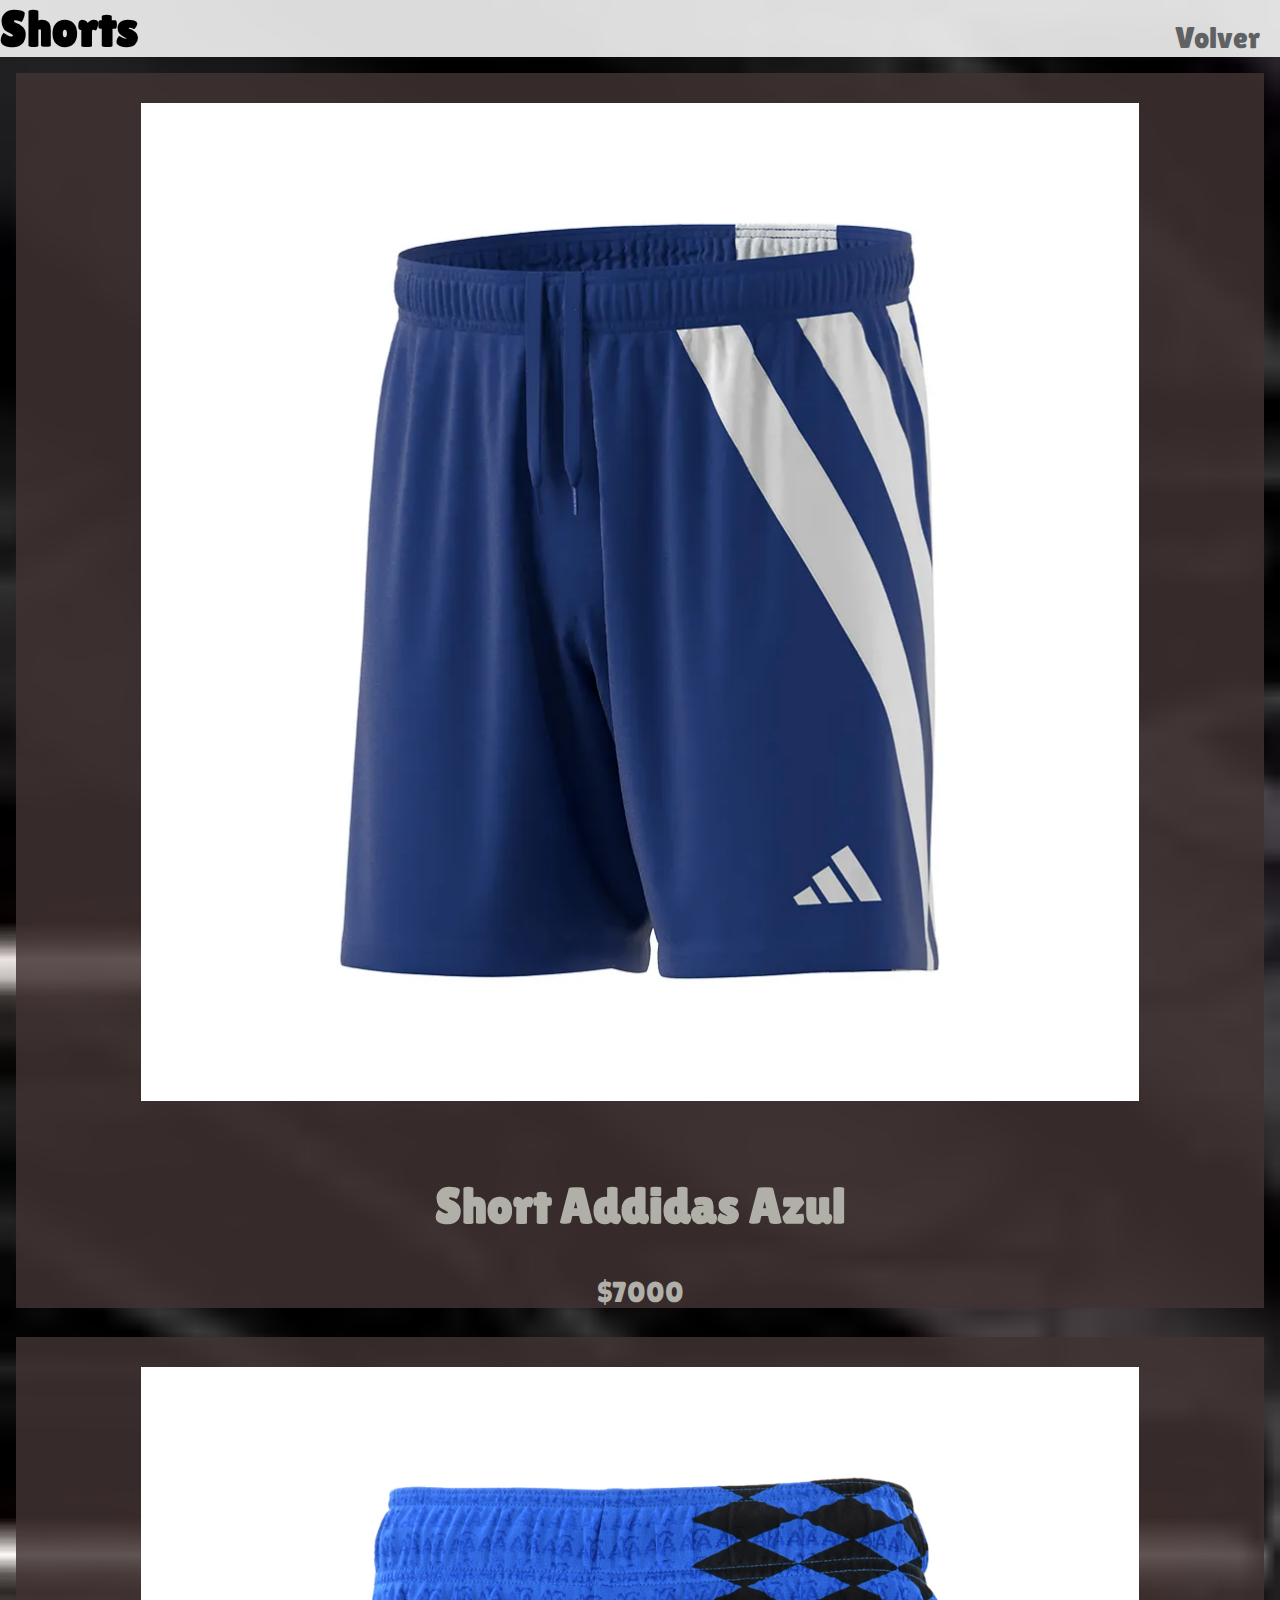
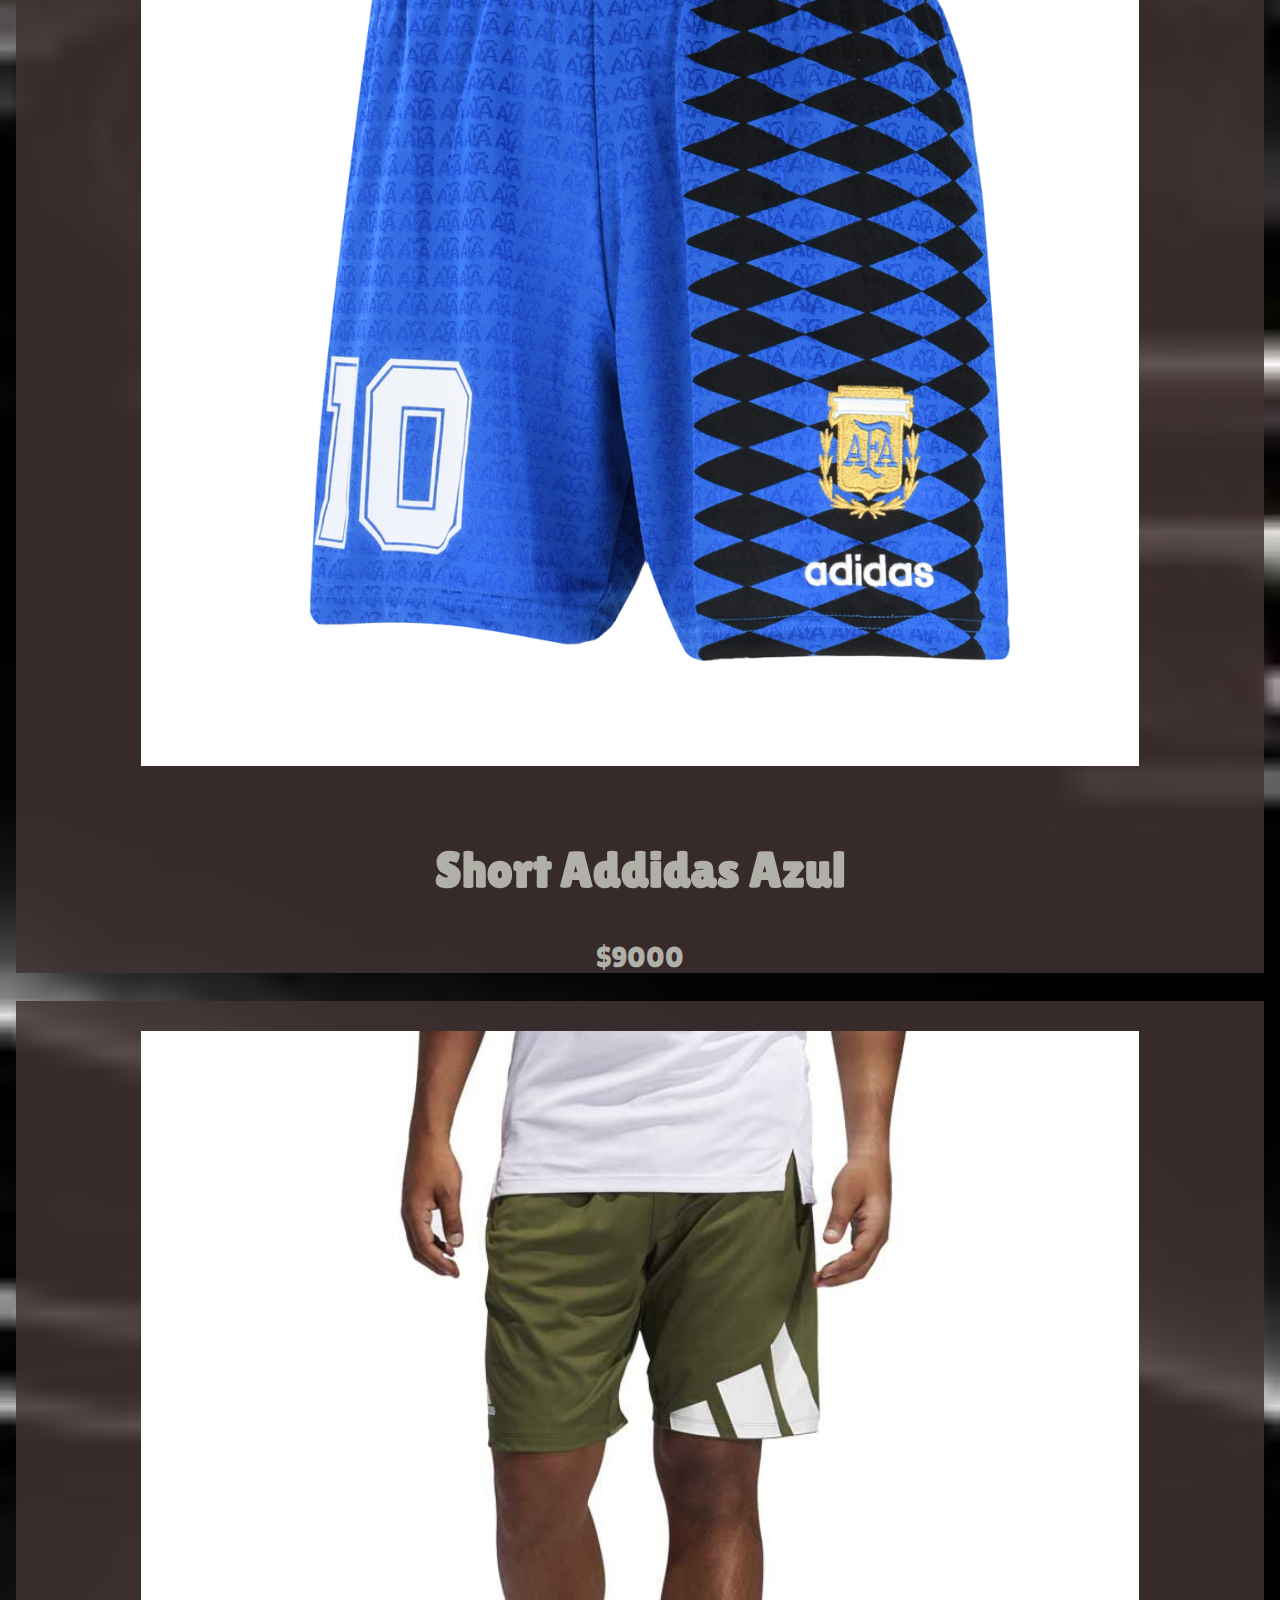
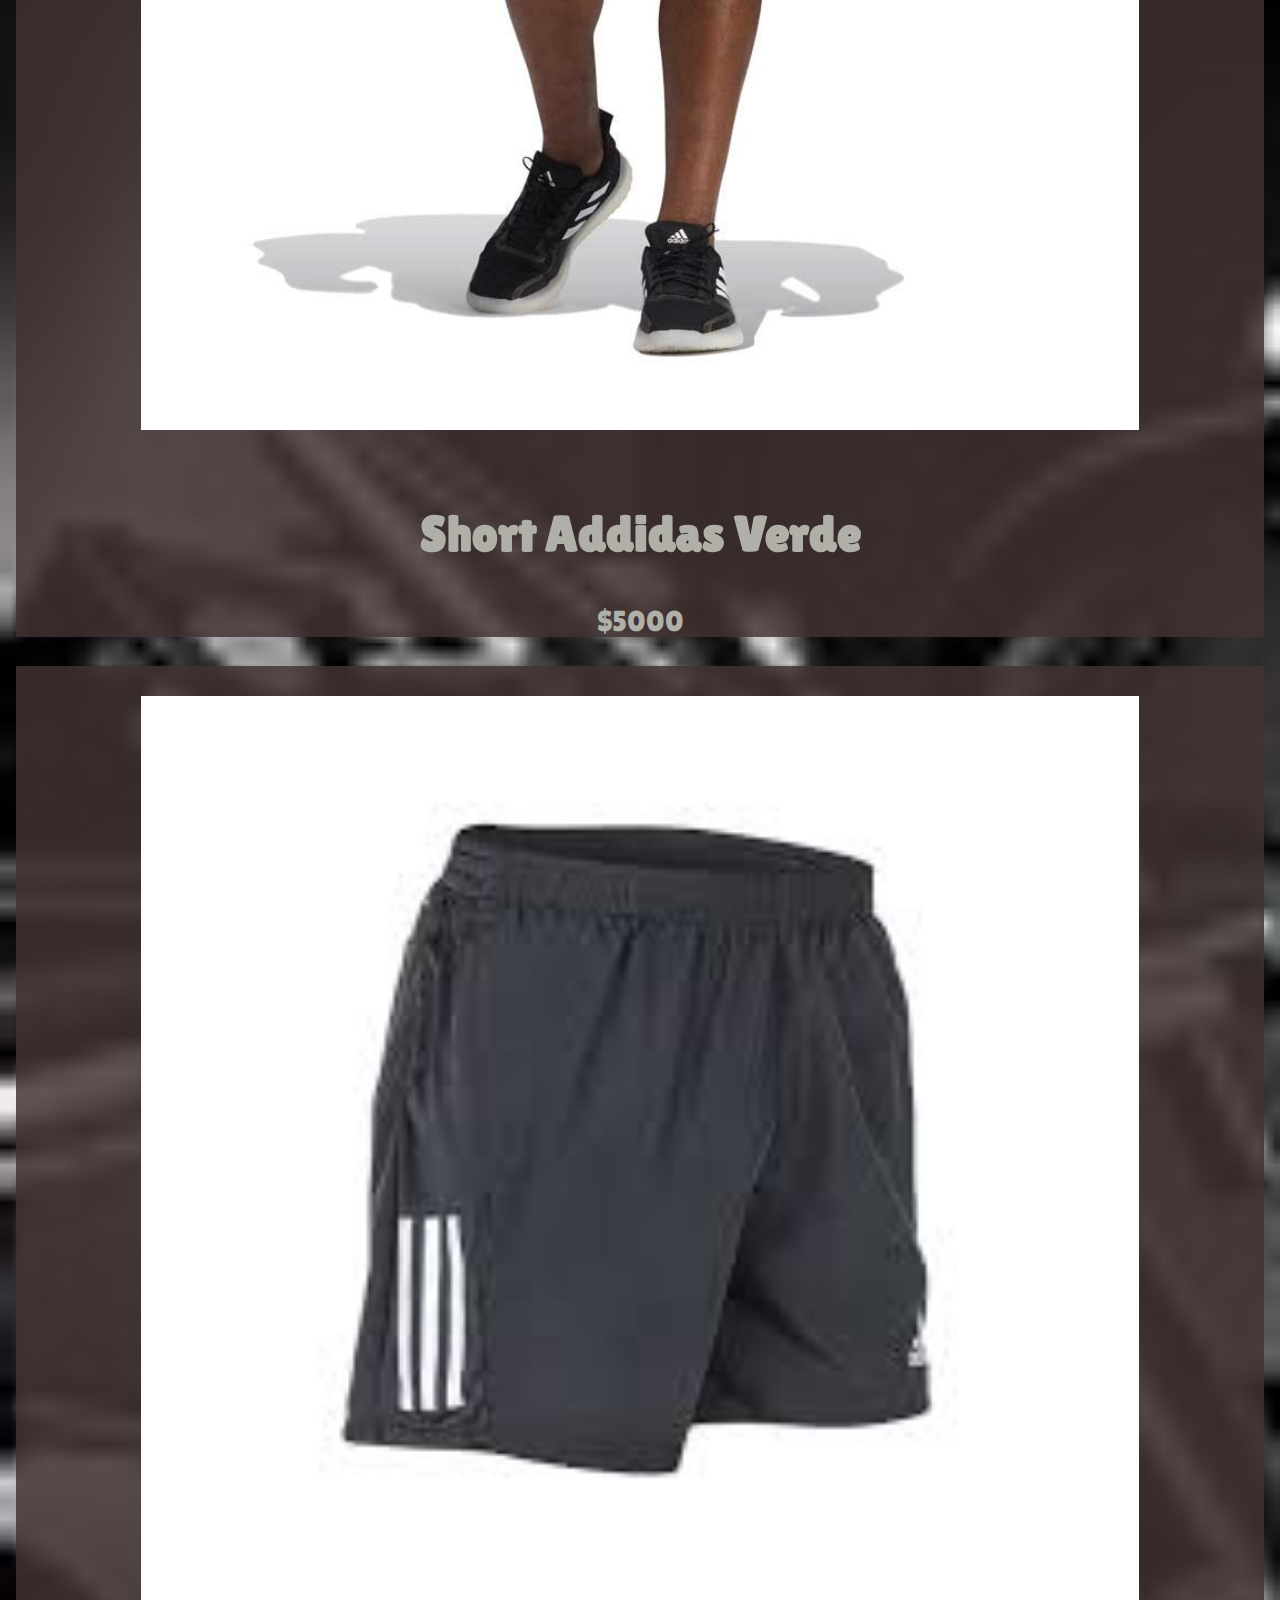
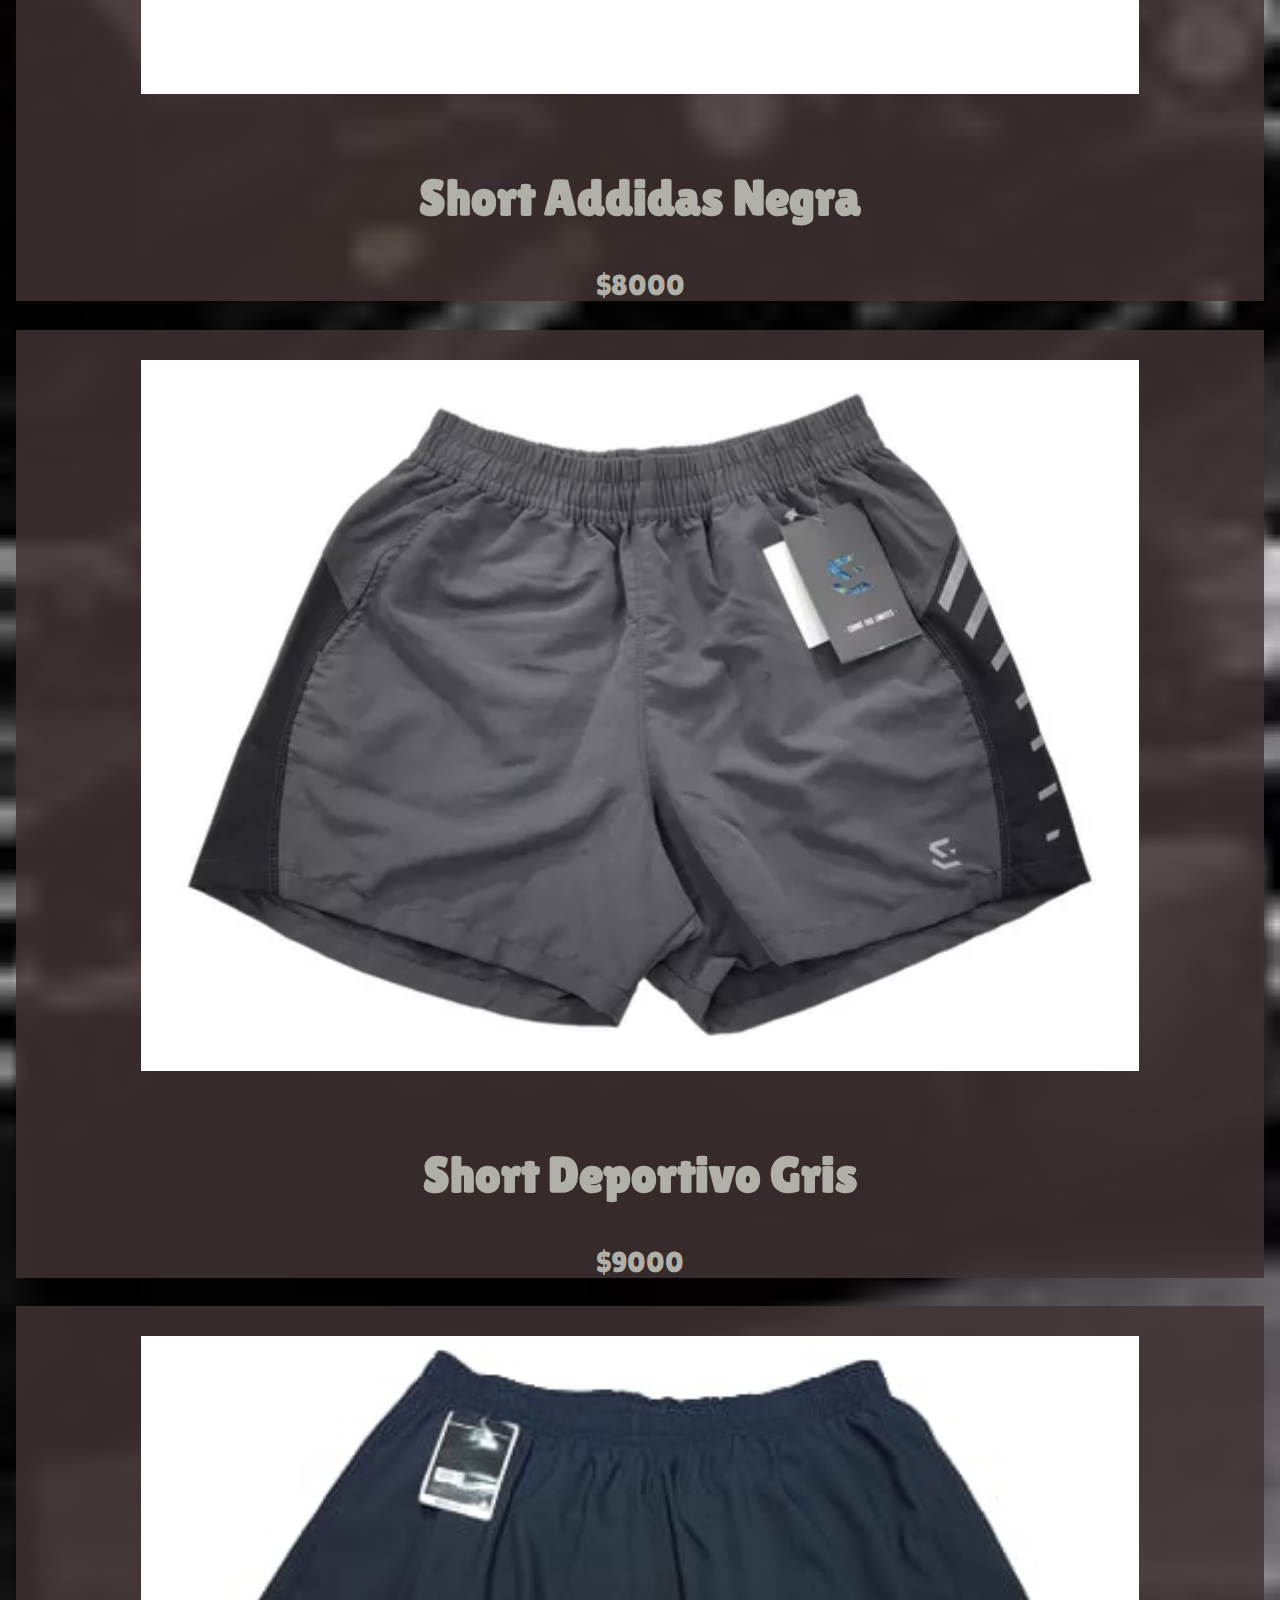
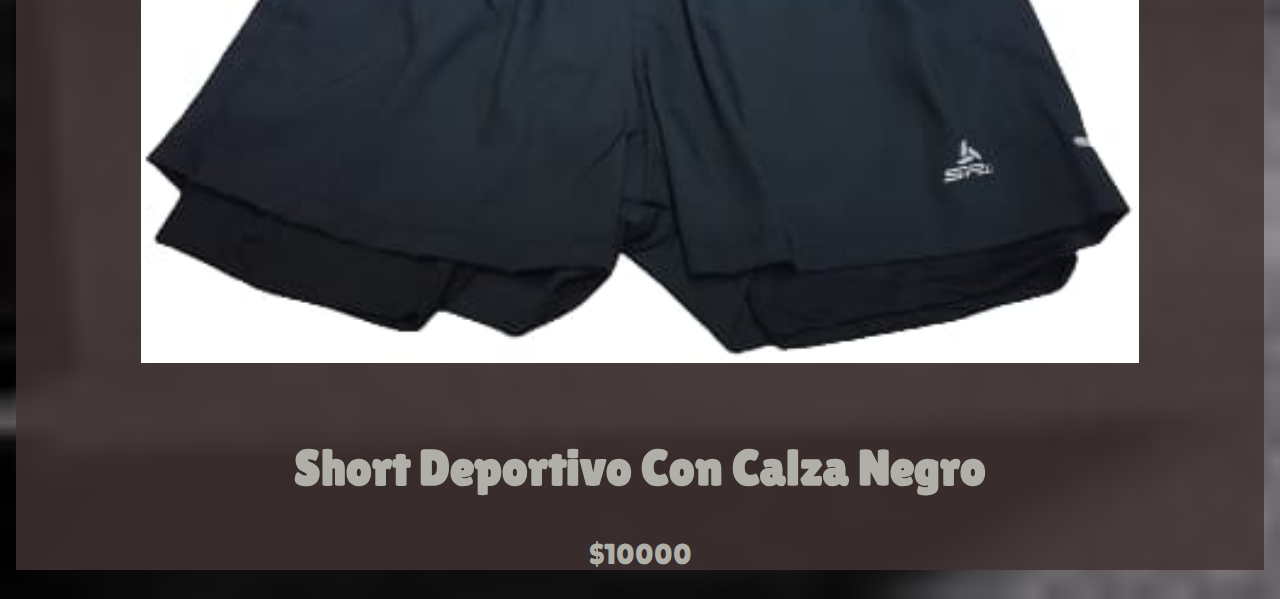
<file: short.html>
<!DOCTYPE html>
<html>

<head>
    <meta name="viewport" content="width=device-width,user-scalable=si, initial-scale=1" />
    <link type="text/css" href="style.css" rel="stylesheet">
    <meta charset="utf-8">
    <script src="funciones.js"></script>
</head>

<body>
    <header>
        <h1>Shorts</h1>
        <a href="ropa.html">Volver</a>
    </header>
    <div class="short">
        <div>
            <img src="imagenes/Shortazul.jpg">
            <h2>Short Addidas Azul</h2>
            <p>$7000</p>
        </div>
        <div>
            <img src="imagenes/Shortsazul.jpg">
            <h2>Short Addidas Azul</h2>
            <p>$9000</p>
        </div>
        <div>
            <img src="imagenes/shotsverde.jpg">
            <h2>Short Addidas Verde</h2>
            <p>$5000</p>
        </div>
        <div>
            <img src="imagenes/shortnegro.jpg">
            <h2>Short Addidas Negra</h2>
            <p>$8000</p>
        </div>
        <div>
            <img src="imagenes/shortdeportivo.jpg">
            <h2>Short Deportivo Gris</h2>
            <p>$9000</p>
        </div>
        <div>
            <img src="imagenes/shortdeportivoconcalsa.jpg">
            <h2>Short Deportivo Con Calza Negro</h2>
            <p>$10000</p>
        </div>
    </div>

</body>

</html>
</file>
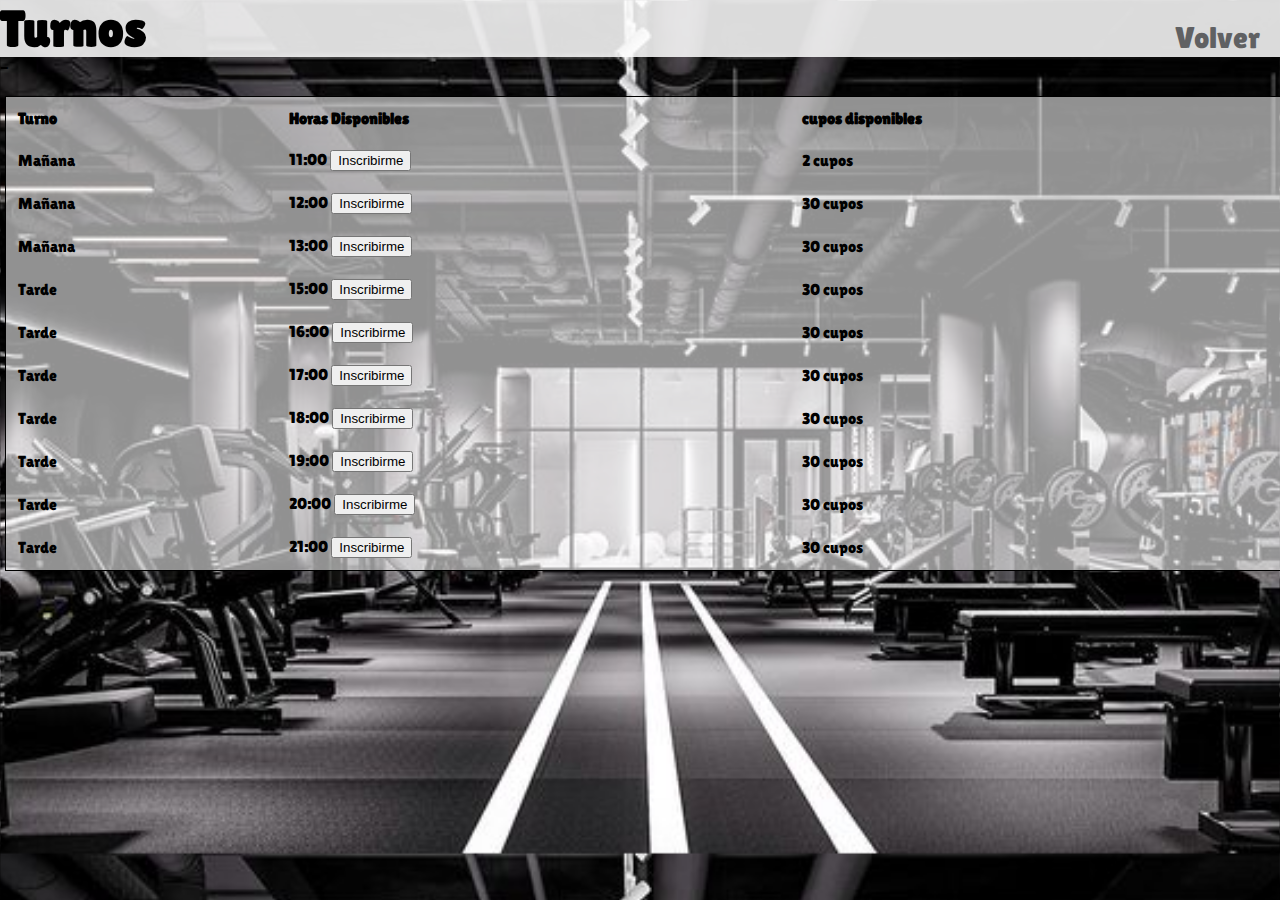
<file: turnos.html>
<!DOCTYPE html>
<html>

<head>
    <meta name="viewport" content="width=device-width,user-scalable=si, initial-scale=1" />
    <link type="text/css" href="style.css" rel="stylesheet">
    <meta charset="utf-8">
    <script src="funciones.js"></script>
</head>

<body>

    <header>
        <h1>Turnos</h1>
        <a href="index.html">Volver</a>
    </header>
    <table>
        <tr>
            <th>Turno</th>
            <th>Horas Disponibles</th>
            <th>cupos disponibles</th>
        </tr>
        <tr>
            <td>Mañana</td>
            <td>11:00
                <button onclick="mostrarmodal('11:00','h11')"> Inscribirme </button>
            </td>
            <td><span id="h11">2</span> cupos</td>
        </tr>
        <tr>
            <td>Mañana</td>
            <td>12:00
                <button onclick="mostrarmodal('12:00','h12')"> Inscribirme </botton>
            </td>
            <td><span id="h12">30</span> cupos</td>
        </tr>
        <td>Mañana</td>-
        <td>13:00
            <button onclick="mostrarmodal('13:00','h13')"> Inscribirme </button>
        </td>
        <td><span id="h13">30</span> cupos</td>
        </tr>
        <tr>
            <td>Tarde</td>
            <td>15:00
                <button onclick="mostrarmodal('15:00','h15')"> Inscribirme </button>
            </td>
            <td><span id="h15">30</span> cupos</td>
        </tr>
        <tr>
            <td>Tarde</td>
            <td>16:00
                <button onclick="mostrarmodal('16:00','h16')"> Inscribirme </button>
            </td>
            <td><span id="h16">30</span> cupos</td>
        </tr>
        <tr>
            <td>Tarde</td>
            <td>17:00
                <button onclick="mostrarmodal('17:00','h17')"> Inscribirme </button>
            </td>
            <td><span id="h17">30</span> cupos</td>
        </tr>
        <tr>
            <td>Tarde</td>
            <td>18:00
                <button onclick="mostrarmodal('18:00','h18')"> Inscribirme </button>
            </td>
            <td><span id="h18">30</span> cupos</td>
        </tr>
        <tr>
            <td>Tarde</td>
            <td>19:00
                <button onclick="mostrarmodal('19:00','h19')"> Inscribirme </button>
            </td>
            <td><span id="h19">30</span> cupos</td>
        </tr>
        <tr>
            <td>Tarde</td>
            <td>20:00
                <button onclick="mostrarmodal('20:00','h20')"> Inscribirme </button>
            </td>
            <td><span id="h20">30</span> cupos</td>
        </tr>
        <tr>
            <td>Tarde</td>
            <td>21:00
                <button onclick="mostrarmodal('21:00','h21')"> Inscribirme </button>
            </td>
            <td><span id="h21">30</span> cupos</td>
        </tr>
    </table>
    <dialog id="modal">
        <h3 id="si">Incribite al horario de las <span id="horario"></span></h3>
        <h3 id="NO">No hay turnos disponibles a las <span id="horario1"></span></h3>
        <button type="button" onclick="aceptar()">aceptar</button>
        <button type="button" onclick="rechazar()">rechazar</button>
    </dialog>

</body>

</html>
</file>
<file: style.css>
@import url('https://fonts.googleapis.com/css2?family=Lilita+One&display=swap');

h1 {
    font-family: "Lilita One", sans-serif;
    color: rgb(0, 0, 0);
    font-size: 50px;
    margin: 0;
}

h1.Titulo {
    font-family: "Lilita One", sans-serif;
    color: rgb(0, 0, 0);
    font-size: 60px;
    margin: 0;
}

.talles {
    font-family: "Lilita One", sans-serif;
    color: rgb(154, 136, 136);
    font-size: 40px;
    text-decoration: none;

}

table {
    width: 100%;
    border: 1px solid black;
    background-color: rgba(253, 253, 253, 0.571);
    margin: 20px 5px;
}

th,
td {
    padding: 10px;
}

th {
    text-align: left;
}

body {
    background-image: url("imagenes/imagen_gym.jpg");
    background-size: cover;
    font-family: "Lilita One", sans-serif;
    margin: 0;
    padding: 0;

}

dialog {
    z-index: 10;
    position: fixed;
    top: 30%;
    left: 0%;

}

.botonera {
    display: grid;
}

.botonera a {

    border-radius: 35px;
    margin: 50px;
    padding: 10px;
    text-align: center;
    font-size: 35px;
    text-decoration: none;
    color: rgb(100, 82, 82);
    background-color: rgb(214, 220, 224);

}

@media (width < 600px) {
    .botonera a {
        grid-template-columns: auto;

    }

}

@media (width <=600px) {
    .botonera a {
        grid-template-columns: auto auto auto;

    }

}

.ropa {
    text-align: center;
}

.ropa img {
    width: 80%;
    height: 80%;
    margin: 30px;
}

.ropa a {
    font-size: 50px;
    margin: auto;
    text-decoration: none;
    color: rgba(253, 253, 253, 0.571);
}

.ropa div {
    background-color: rgba(65, 50, 50, 0.837);
    margin: 1em;
}

@media (width>=800px) {
    .Tienda {
        display: grid;
        grid-template-columns: auto auto auto;
    }
}

h2 {
    font-family: "Lilita One", sans-serif;
    color: rgb(176, 176, 169);
    font-size: 50px;
}

@media (width < 600px) {
    .remera {
        text-align: center;


    }
}

@media (width > 600px) {
    .remera {
        text-align: center;
        display: grid;
        grid-template-columns: ;


    }
}

.remera img {
    width: 80%;
    height: 80%;
    margin: 30px;
}

.remera p {
    font-size: 2.5em;
    color: rgb(129, 129, 118);
    margin: 1em;
}

.remera div {
    background-color: rgba(65, 50, 50, 0.837);
    margin: 1em;
}

header {
    color: rgba(255, 255, 255, 0.753);
    width: 100%;
    margin: 0;
    padding: 0;

}

.short {
    text-align: center;
}

.short img {
    width: 80%;
    height: 80%;
    margin: 30px;
}

.short p {
    font-size: 1.8em;

    color: rgb(176, 176, 169);
}

.short div {
    background-color: rgba(65, 50, 50, 0.837);
    margin: 1em;
}

header {
    background-color: rgba(255, 255, 255, 0.86);
    margin: 0;
    width: 100%;
}

.Buzos {
    text-align: center;
}

.Buzos img {
    width: 80%;
    height: 80%;
    margin: 30px;
}

.Buzos p {
    font-size: 1.8em;

    color: rgb(176, 176, 169);
}

.Buzos div {
    background-color: rgba(65, 50, 50, 0.837);
    margin: 1em;
}

header a {
    position: absolute;
    float: right;
    right: 20px;
    top: 20px;
    color: rgb(96, 97, 99);
    text-decoration: none;
    font-size: 1.9em;

}

#NO {
    display: none;
}
</file>
<file: estilo.css>
h1{
    color: rgba(199, 188, 207, 0.849);
}
table{
    width: 100%;
}
table, td, th{
    border: 1px solid black;
    background-color: rgba(255, 255, 255, 0.363);
}
th, td{
    padding: 10px;
}
th{
    text-align: left;
}
body{
    background-image: url("imagenes/imagen_gym.jpg");
    background-size: cover;
}
</file>
